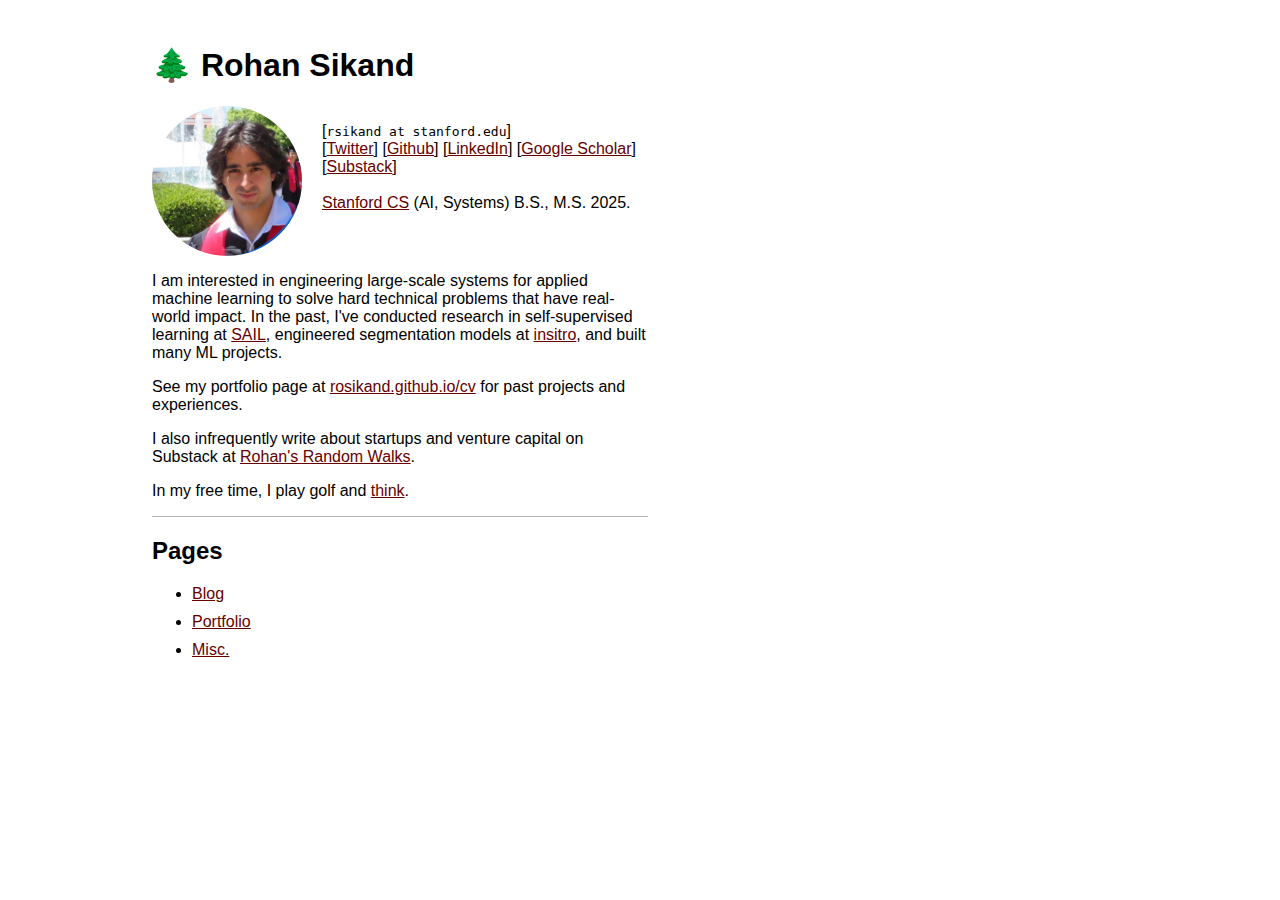
<file: index.html>
<!doctype html>
<html>
    <head>
        <title>Rohan Sikand</title>

        <meta charset="UTF-8" />
        <meta name="description" content="Rohan Sikand's website" />
        <meta name="author" content="Rohan Sikand" />
        <meta name="viewport" content="width=device-width, initial-scale=1" />

        <link rel="stylesheet" href="styles/index.css" />
    </head>

    <body>
        <div id="holder">
            <div id="left"></div>
            <div id="middle">
                <h1>🌲 Rohan Sikand</h1>
                <div class="profile-container">
                       <img src="assets/tpfp.jpg" alt="Profile Picture" class="profile-image">
                       <div class="profile-info">
                           <p>
                               [<code>rsikand at stanford.edu</code>]
                               <!-- <br> -->
                               <br>
                               [<a href="https://x.com/rosikand">Twitter</a>] [<a href="https://github.com/rosikand/">Github</a>] [<a href="https://www.linkedin.com/in/rosikand">LinkedIn</a>] [<a href="https://scholar.google.com/citations?user=E5Z8wUoAAAAJ&hl=en">Google Scholar</a>][<a href="https://rosikand.substack.com/">Substack</a>]
                               <br>
                               <br>
                               <a href="https://exhibits.stanford.edu/cs/about/timeline">Stanford CS</a> (AI, Systems) B.S., M.S. 2025.
                           </p>
                       </div>
                   </div>

                       <p>
                         I am interested in engineering large-scale systems for applied machine learning to solve hard technical problems that have real-world impact. In the past, I've conducted research in self-supervised learning at <a href="https://ai.stanford.edu/">SAIL</a>, engineered segmentation models at <a href="https://www.insitro.com/">insitro</a>, and built many ML <Link href="/portfolio">projects</Link>.
                       </p>

                       <p>
                       See my portfolio page at <a href="rosikand.github.io/cv">rosikand.github.io/cv</a> for past projects and experiences.
                       </p>




                       <p>
                         I also infrequently write about startups and venture capital on Substack at <a href="https://rosikand.substack.com/">Rohan's Random Walks</a>.

                         <br />
                         <!-- <br /> -->
                         <!-- <em>Webpage content under construction... will be updated soon.</em> -->
                       </p>


                       <p>
                         In my free time, I play golf and <a href="./blog.html">think</a>.
                       </p>

                       <hr class="low-opacity-hr">
<!--
                       <br>
                       <br> -->

                       <h2>Pages</h2>

                       <p>
                           <ul>
                                <li><a href="./blog.html">Blog</a></li>
                                <li><a href="https://rosikand.github.io/cv">Portfolio</a></li>
                                <li><a href="./blog.html">Misc.</a></li>
                           </ul>
                       </p>


            </div>



            </div>
            <div id="right">

        </div>
    </body>
</html>
</file>
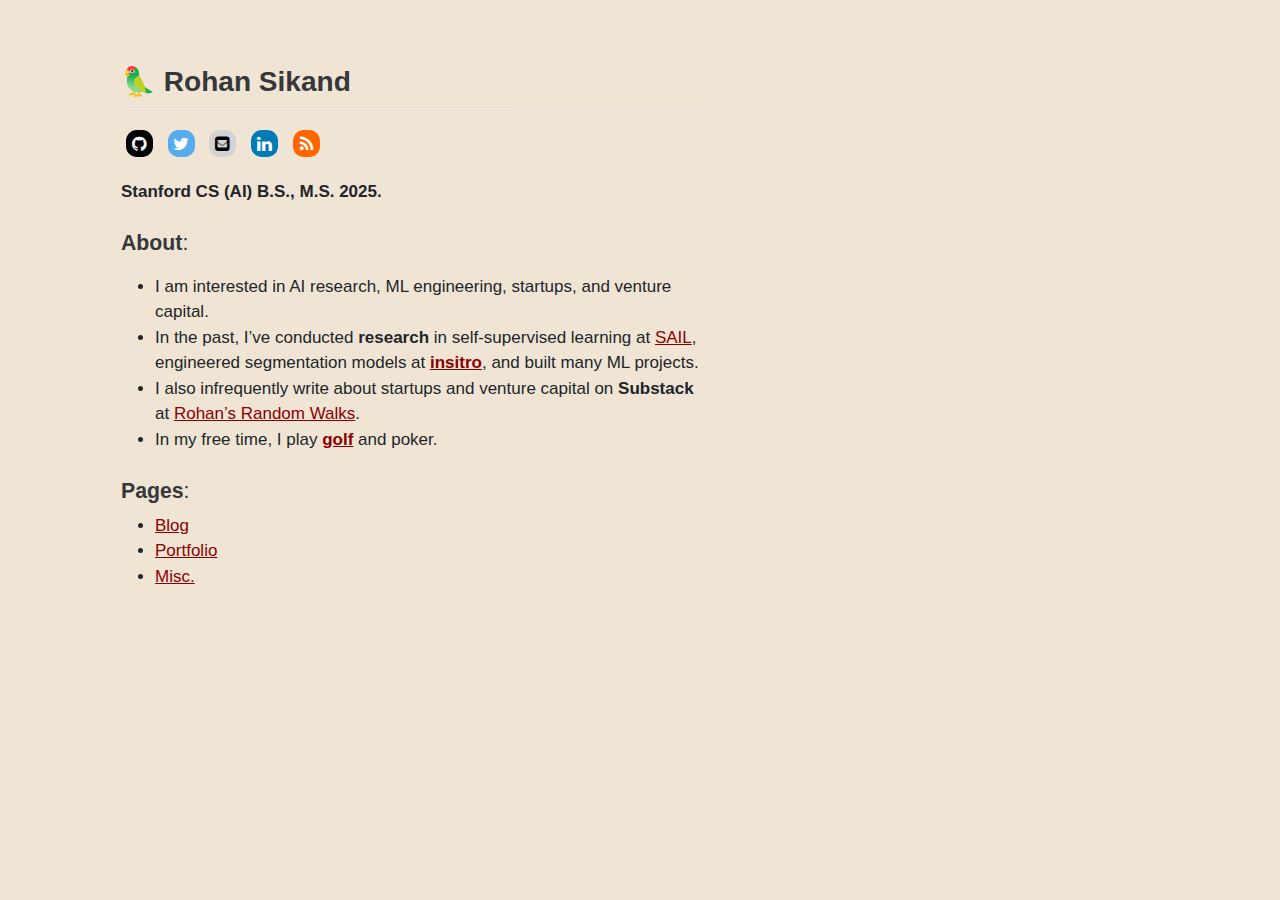
<file: docs/index.html>
<!DOCTYPE html>
<html xmlns="http://www.w3.org/1999/xhtml" lang="en" xml:lang="en"><head>

<meta charset="utf-8">
<meta name="generator" content="quarto-1.3.450">

<meta name="viewport" content="width=device-width, initial-scale=1.0, user-scalable=yes">


<title>index</title>
<style>
code{white-space: pre-wrap;}
span.smallcaps{font-variant: small-caps;}
div.columns{display: flex; gap: min(4vw, 1.5em);}
div.column{flex: auto; overflow-x: auto;}
div.hanging-indent{margin-left: 1.5em; text-indent: -1.5em;}
ul.task-list{list-style: none;}
ul.task-list li input[type="checkbox"] {
  width: 0.8em;
  margin: 0 0.8em 0.2em -1em; /* quarto-specific, see https://github.com/quarto-dev/quarto-cli/issues/4556 */ 
  vertical-align: middle;
}
</style>


<script src="site_libs/quarto-nav/quarto-nav.js"></script>
<script src="site_libs/clipboard/clipboard.min.js"></script>
<script src="site_libs/quarto-search/autocomplete.umd.js"></script>
<script src="site_libs/quarto-search/fuse.min.js"></script>
<script src="site_libs/quarto-search/quarto-search.js"></script>
<meta name="quarto:offset" content="./">
<script src="site_libs/quarto-html/quarto.js"></script>
<script src="site_libs/quarto-html/popper.min.js"></script>
<script src="site_libs/quarto-html/tippy.umd.min.js"></script>
<script src="site_libs/quarto-html/anchor.min.js"></script>
<link href="site_libs/quarto-html/tippy.css" rel="stylesheet">
<link href="site_libs/quarto-html/quarto-syntax-highlighting.css" rel="stylesheet" id="quarto-text-highlighting-styles">
<script src="site_libs/bootstrap/bootstrap.min.js"></script>
<link href="site_libs/bootstrap/bootstrap-icons.css" rel="stylesheet">
<link href="site_libs/bootstrap/bootstrap.min.css" rel="stylesheet" id="quarto-bootstrap" data-mode="light">
<script id="quarto-search-options" type="application/json">{
  "location": "sidebar",
  "copy-button": false,
  "collapse-after": 3,
  "panel-placement": "start",
  "type": "textbox",
  "limit": 20,
  "language": {
    "search-no-results-text": "No results",
    "search-matching-documents-text": "matching documents",
    "search-copy-link-title": "Copy link to search",
    "search-hide-matches-text": "Hide additional matches",
    "search-more-match-text": "more match in this document",
    "search-more-matches-text": "more matches in this document",
    "search-clear-button-title": "Clear",
    "search-detached-cancel-button-title": "Cancel",
    "search-submit-button-title": "Submit",
    "search-label": "Search"
  }
}</script>


<link rel="stylesheet" href="styles/home.css">
</head>

<body class="fullcontent">

<div id="quarto-search-results"></div>
<!-- content -->
<div id="quarto-content" class="quarto-container page-columns page-rows-contents page-layout-article">
<!-- sidebar -->
<!-- margin-sidebar -->
    
<!-- main -->
<main class="content" id="quarto-document-content">



<!-- Meta -->
<link rel="stylesheet" href="https://cdnjs.cloudflare.com/ajax/libs/font-awesome/4.7.0/css/font-awesome.min.css"> <!-- <link rel="stylesheet" href="https://cdnjs.cloudflare.com/ajax/libs/font-awesome/6.5.1/css/all.min.css"> -->
<meta name="description" content="This is the personal website of Rohan Sikand, an undergraduate (bachelors) and graduate (masters) student a Stanford University studying computer science with concentrations in Artificial Intelligence. This webpage includes a portfolio of Rohan Sikand's projects, achievements, and interests, as well as a blog where Rohan writes about technology, venture capital, startups, machine learning engineering, and artificial intelligence research.">
<meta name="author" content="Rohan Sikand">
<p><link rel="icon" href="data:image/svg+xml,<svg xmlns='http://www.w3.org/2000/svg' viewBox='0 0 32 32'><text y='32' font-size='32'>😊</text></svg>"> <!----></p>
<section id="rohan-sikand" class="level2">
<h2 class="anchored" data-anchor-id="rohan-sikand">🦜 Rohan Sikand</h2>
<!-- ☃ -->
<!-- <div class="social-icons"> -->
<p><a href="https://github.com/rosikand" class="fa fa-github"></a> <a href="https://twitter.com/rosikand" class="fa fa-twitter"></a> <a href="mailto:rsikand@stanford.edu" class="fa fa-envelope-square"></a> <a href="https://www.linkedin.com/in/rosikand/" class="fa fa-linkedin"></a> <!-- <a href="https://scholar.google.com/citations?user=E5Z8wUoAAAAJ&hl=en" class="fa fa-google"></a>   --> <a href="https://rosikand.substack.com/" class="fa fa-rss"></a> <!-- </div> --></p>
<p><strong>Stanford CS (AI) B.S., M.S. 2025.</strong></p>
<!-- <img alt="picture 2" src="https://rosikand.github.io/assets/baby.jpg" class="profile-image" /> -->
<!-- <img src="./assets/baby.jpg" alt="Profile picture" class="profile-image"> -->
<section id="about" class="level4">
<h4 class="anchored" data-anchor-id="about"><strong>About</strong>:</h4>
<p class="text-content">
</p><ul>
<li>I am interested in AI research, ML engineering, startups, and venture capital.</li>
<li>In the past, I’ve conducted <strong>research</strong> in self-supervised learning at <a href="https://ai.stanford.edu/">SAIL</a>, engineered segmentation models at <strong><a href="https://www.insitro.com/">insitro</a></strong>, and built many ML projects.</li>
<li>I also infrequently write about startups and venture capital on <strong>Substack</strong> at <a href="https://rosikand.substack.com/">Rohan’s Random Walks</a>.</li>
<li>In my free time, I play <strong><a href="./golf.html">golf</a></strong> and poker. <!-- - Currently, I am working on a few projects:
  - **edge VLA inference**: how to deploy and speed up large vision-language-action models to run on-device for robotic arms.
  - **Research on scaling inference-time compute**: how to make inference-time compute more efficient for improved reasoning.
  - **AI agents for geospatial intelligence**: query satellite imagery through natural language, in real-time, anywnere around the world.  --></li>
</ul>
<p></p>
<!--
<p class="about-content">




  I am interested in AI research, ML engineering, startups, and venture capital.

  In the past, I've conducted **research** in self-supervised learning at [SAIL](https://ai.stanford.edu/), engineered segmentation models at **[insitro](https://www.insitro.com/)**, and built many ML projects.

  I also infrequently write about startups and venture capital on **Substack** at [Rohan's Random Walks](https://rosikand.substack.com/).

  In my free time, I play **[golf](./cv.qmd)**.

  Currently, I am working on a couple projects:

- **edge VLA inference**: how to deploy and speed up large vision-language-action models to run on-device for robotic arms.
- **Research on scaling inference-time compute**: how to make inference-time compute more efficient for improved reasoning.


</p> -->
</section>
<section id="pages" class="level4">
<h4 class="anchored" data-anchor-id="pages"><strong>Pages</strong>:</h4>
<ul>
<li><a href="./blog.html">Blog</a></li>
<li><a href="./cv.html">Portfolio</a></li>
<li><a href="./misc.html">Misc.</a></li>
</ul>


</section>
</section>

</main> <!-- /main -->
<script id="quarto-html-after-body" type="application/javascript">
window.document.addEventListener("DOMContentLoaded", function (event) {
  const toggleBodyColorMode = (bsSheetEl) => {
    const mode = bsSheetEl.getAttribute("data-mode");
    const bodyEl = window.document.querySelector("body");
    if (mode === "dark") {
      bodyEl.classList.add("quarto-dark");
      bodyEl.classList.remove("quarto-light");
    } else {
      bodyEl.classList.add("quarto-light");
      bodyEl.classList.remove("quarto-dark");
    }
  }
  const toggleBodyColorPrimary = () => {
    const bsSheetEl = window.document.querySelector("link#quarto-bootstrap");
    if (bsSheetEl) {
      toggleBodyColorMode(bsSheetEl);
    }
  }
  toggleBodyColorPrimary();  
  const icon = "";
  const anchorJS = new window.AnchorJS();
  anchorJS.options = {
    placement: 'right',
    icon: icon
  };
  anchorJS.add('.anchored');
  const isCodeAnnotation = (el) => {
    for (const clz of el.classList) {
      if (clz.startsWith('code-annotation-')) {                     
        return true;
      }
    }
    return false;
  }
  const clipboard = new window.ClipboardJS('.code-copy-button', {
    text: function(trigger) {
      const codeEl = trigger.previousElementSibling.cloneNode(true);
      for (const childEl of codeEl.children) {
        if (isCodeAnnotation(childEl)) {
          childEl.remove();
        }
      }
      return codeEl.innerText;
    }
  });
  clipboard.on('success', function(e) {
    // button target
    const button = e.trigger;
    // don't keep focus
    button.blur();
    // flash "checked"
    button.classList.add('code-copy-button-checked');
    var currentTitle = button.getAttribute("title");
    button.setAttribute("title", "Copied!");
    let tooltip;
    if (window.bootstrap) {
      button.setAttribute("data-bs-toggle", "tooltip");
      button.setAttribute("data-bs-placement", "left");
      button.setAttribute("data-bs-title", "Copied!");
      tooltip = new bootstrap.Tooltip(button, 
        { trigger: "manual", 
          customClass: "code-copy-button-tooltip",
          offset: [0, -8]});
      tooltip.show();    
    }
    setTimeout(function() {
      if (tooltip) {
        tooltip.hide();
        button.removeAttribute("data-bs-title");
        button.removeAttribute("data-bs-toggle");
        button.removeAttribute("data-bs-placement");
      }
      button.setAttribute("title", currentTitle);
      button.classList.remove('code-copy-button-checked');
    }, 1000);
    // clear code selection
    e.clearSelection();
  });
  function tippyHover(el, contentFn) {
    const config = {
      allowHTML: true,
      content: contentFn,
      maxWidth: 500,
      delay: 100,
      arrow: false,
      appendTo: function(el) {
          return el.parentElement;
      },
      interactive: true,
      interactiveBorder: 10,
      theme: 'quarto',
      placement: 'bottom-start'
    };
    window.tippy(el, config); 
  }
  const noterefs = window.document.querySelectorAll('a[role="doc-noteref"]');
  for (var i=0; i<noterefs.length; i++) {
    const ref = noterefs[i];
    tippyHover(ref, function() {
      // use id or data attribute instead here
      let href = ref.getAttribute('data-footnote-href') || ref.getAttribute('href');
      try { href = new URL(href).hash; } catch {}
      const id = href.replace(/^#\/?/, "");
      const note = window.document.getElementById(id);
      return note.innerHTML;
    });
  }
      let selectedAnnoteEl;
      const selectorForAnnotation = ( cell, annotation) => {
        let cellAttr = 'data-code-cell="' + cell + '"';
        let lineAttr = 'data-code-annotation="' +  annotation + '"';
        const selector = 'span[' + cellAttr + '][' + lineAttr + ']';
        return selector;
      }
      const selectCodeLines = (annoteEl) => {
        const doc = window.document;
        const targetCell = annoteEl.getAttribute("data-target-cell");
        const targetAnnotation = annoteEl.getAttribute("data-target-annotation");
        const annoteSpan = window.document.querySelector(selectorForAnnotation(targetCell, targetAnnotation));
        const lines = annoteSpan.getAttribute("data-code-lines").split(",");
        const lineIds = lines.map((line) => {
          return targetCell + "-" + line;
        })
        let top = null;
        let height = null;
        let parent = null;
        if (lineIds.length > 0) {
            //compute the position of the single el (top and bottom and make a div)
            const el = window.document.getElementById(lineIds[0]);
            top = el.offsetTop;
            height = el.offsetHeight;
            parent = el.parentElement.parentElement;
          if (lineIds.length > 1) {
            const lastEl = window.document.getElementById(lineIds[lineIds.length - 1]);
            const bottom = lastEl.offsetTop + lastEl.offsetHeight;
            height = bottom - top;
          }
          if (top !== null && height !== null && parent !== null) {
            // cook up a div (if necessary) and position it 
            let div = window.document.getElementById("code-annotation-line-highlight");
            if (div === null) {
              div = window.document.createElement("div");
              div.setAttribute("id", "code-annotation-line-highlight");
              div.style.position = 'absolute';
              parent.appendChild(div);
            }
            div.style.top = top - 2 + "px";
            div.style.height = height + 4 + "px";
            let gutterDiv = window.document.getElementById("code-annotation-line-highlight-gutter");
            if (gutterDiv === null) {
              gutterDiv = window.document.createElement("div");
              gutterDiv.setAttribute("id", "code-annotation-line-highlight-gutter");
              gutterDiv.style.position = 'absolute';
              const codeCell = window.document.getElementById(targetCell);
              const gutter = codeCell.querySelector('.code-annotation-gutter');
              gutter.appendChild(gutterDiv);
            }
            gutterDiv.style.top = top - 2 + "px";
            gutterDiv.style.height = height + 4 + "px";
          }
          selectedAnnoteEl = annoteEl;
        }
      };
      const unselectCodeLines = () => {
        const elementsIds = ["code-annotation-line-highlight", "code-annotation-line-highlight-gutter"];
        elementsIds.forEach((elId) => {
          const div = window.document.getElementById(elId);
          if (div) {
            div.remove();
          }
        });
        selectedAnnoteEl = undefined;
      };
      // Attach click handler to the DT
      const annoteDls = window.document.querySelectorAll('dt[data-target-cell]');
      for (const annoteDlNode of annoteDls) {
        annoteDlNode.addEventListener('click', (event) => {
          const clickedEl = event.target;
          if (clickedEl !== selectedAnnoteEl) {
            unselectCodeLines();
            const activeEl = window.document.querySelector('dt[data-target-cell].code-annotation-active');
            if (activeEl) {
              activeEl.classList.remove('code-annotation-active');
            }
            selectCodeLines(clickedEl);
            clickedEl.classList.add('code-annotation-active');
          } else {
            // Unselect the line
            unselectCodeLines();
            clickedEl.classList.remove('code-annotation-active');
          }
        });
      }
  const findCites = (el) => {
    const parentEl = el.parentElement;
    if (parentEl) {
      const cites = parentEl.dataset.cites;
      if (cites) {
        return {
          el,
          cites: cites.split(' ')
        };
      } else {
        return findCites(el.parentElement)
      }
    } else {
      return undefined;
    }
  };
  var bibliorefs = window.document.querySelectorAll('a[role="doc-biblioref"]');
  for (var i=0; i<bibliorefs.length; i++) {
    const ref = bibliorefs[i];
    const citeInfo = findCites(ref);
    if (citeInfo) {
      tippyHover(citeInfo.el, function() {
        var popup = window.document.createElement('div');
        citeInfo.cites.forEach(function(cite) {
          var citeDiv = window.document.createElement('div');
          citeDiv.classList.add('hanging-indent');
          citeDiv.classList.add('csl-entry');
          var biblioDiv = window.document.getElementById('ref-' + cite);
          if (biblioDiv) {
            citeDiv.innerHTML = biblioDiv.innerHTML;
          }
          popup.appendChild(citeDiv);
        });
        return popup.innerHTML;
      });
    }
  }
});
</script>
</div> <!-- /content -->



</body></html>
</file>
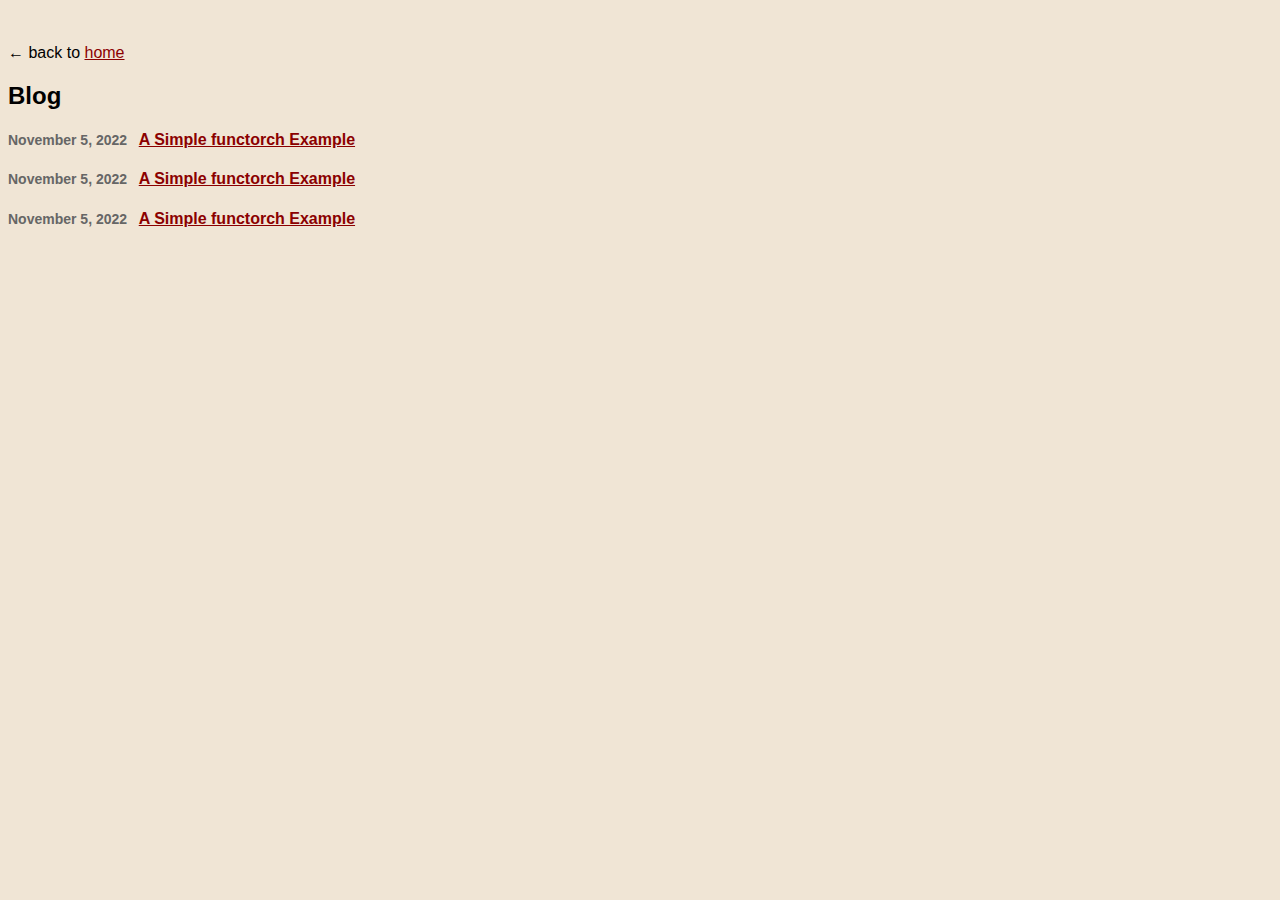
<file: blog.html>
<!doctype html>
<html>
    <head>
        <title>Rohan Sikand</title>

        <meta charset="UTF-8" />
        <meta name="description" content="Rohan Sikand's website" />
        <meta name="author" content="Rohan Sikand" />
        <meta name="viewport" content="width=device-width, initial-scale=1" />

        <link rel="stylesheet" href="styles/blog.css" />
    </head>

    <body>
        <div id="holder">
            <div id="left"></div>
            <div id="middle">
                <!-- <h1>🌲 Rohan Sikand</h1> -->
                <br>
                <br>
                &larr; back to <a href="index.html">home</a>
                <h2>Blog</h2>
                <!-- Coming soon... -->
                <ul>
                        <li>
                            <h4><span class="date">November 5, 2022 &nbsp;</span> <a href="#">A Simple functorch Example</a></h4>
                        </li>
                        <li>
                            <h4><span class="date">November 5, 2022 &nbsp;</span> <a href="#">A Simple functorch Example</a></h4>
                        </li>
                        <li>
                            <h4><span class="date">November 5, 2022 &nbsp;</span> <a href="#">A Simple functorch Example</a></h4>
                        </li>
                 </ul>
            </div>
            <div id="right">

        </div>
    </body>
</html>
</file>
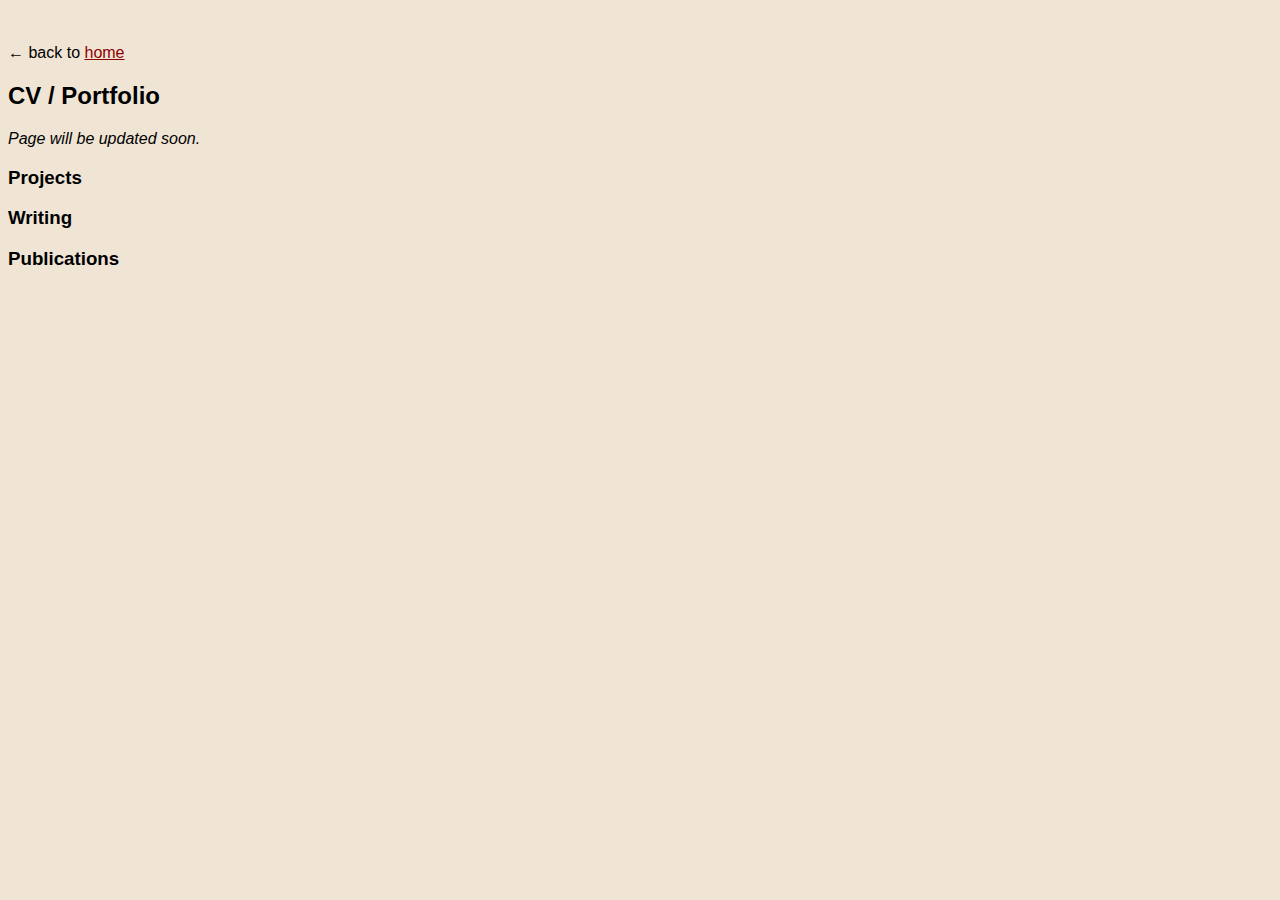
<file: cv.html>
<!doctype html>
<html>
    <head>
        <title>Rohan Sikand</title>

        <meta charset="UTF-8" />
        <meta name="description" content="Rohan Sikand's website" />
        <meta name="author" content="Rohan Sikand" />
        <meta name="viewport" content="width=device-width, initial-scale=1" />

        <link rel="stylesheet" href="./styles/page.css" />
    </head>

    <body>
        <div id="holder">
            <div id="left"></div>
            <div id="middle">
                <br>
                <br>
                &larr; back to <a href="./index.html">home</a>
                <h2>CV / Portfolio</h2>
                <em>Page will be updated soon.</em>

                <h3>Projects</h3>

                <h3>Writing</h3>

                <h3>Publications</h3>
            </div>
            <div id="right">
        </div>
    </body>
</html>
</file>
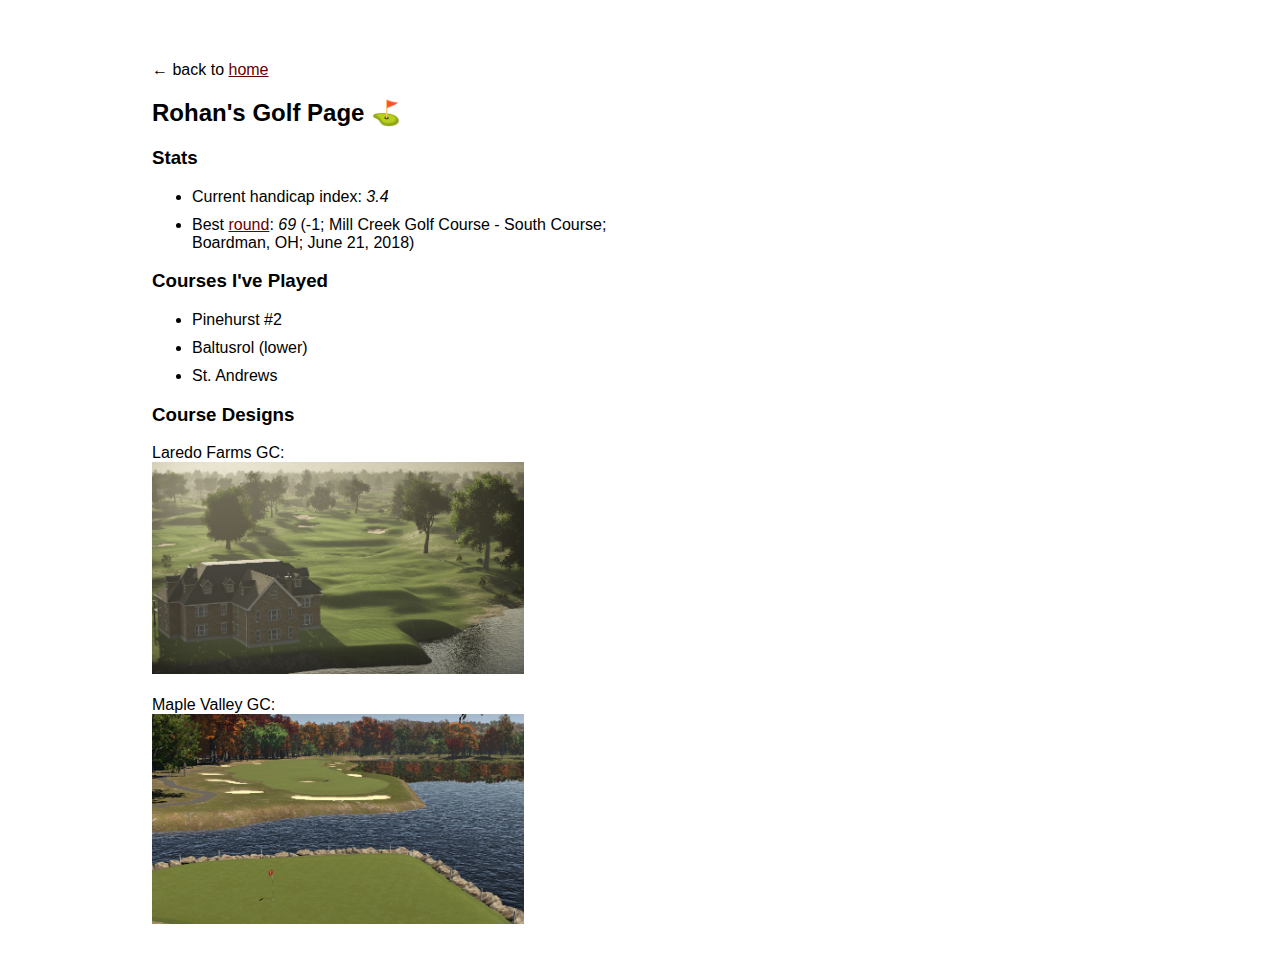
<file: golf.html>
<!doctype html>
<html>
    <head>
        <title>Rohan Sikand</title>

        <meta charset="UTF-8" />
        <meta name="description" content="Rohan Sikand's website" />
        <meta name="author" content="Rohan Sikand" />
        <meta name="viewport" content="width=device-width, initial-scale=1" />
        <link rel="stylesheet" href="./styles/golf.css" />
    </head>

    <body>
        <div id="holder">
            <div id="left"></div>
            <div id="middle">
                <br>
                <br>
                &larr; back to <a href="./index.html">home</a>
                <h2>Rohan's Golf Page ⛳️</h2>

                <h3>Stats</h3>
                <ul>
                    <li>
                        Current handicap index: <em>3.4</em>
                    </li>
                    <li>
                        Best <a href="https://legacy.ajga.org/microsite/index.asp?tn=2018058#R2Results">round</a>: <em>69</em> (-1; Mill Creek Golf Course - South Course; Boardman, OH; June 21, 2018)
                    </li>
                </ul>


                <h3>Courses I've Played</h3>

                <ul>
                    <li>
                        Pinehurst #2
                    </li>
                    <li>
                        Baltusrol (lower)
                    </li>
                    <li>
                        St. Andrews
                    </li>
                </ul>



                <h3>Course Designs</h3>

                Laredo Farms GC:
                <br>
                <img src="./assets/lf1.jpeg" alt="Laredo Farms 1" class="course-design-image">

                <br>
                <br>

                Maple Valley GC:
                <br>
                <img src="./assets/mp1.jpeg" alt="Maple Valley 1" class="course-design-image">

            </div>
            <div id="right">
        </div>
    </body>
</html>
</file>
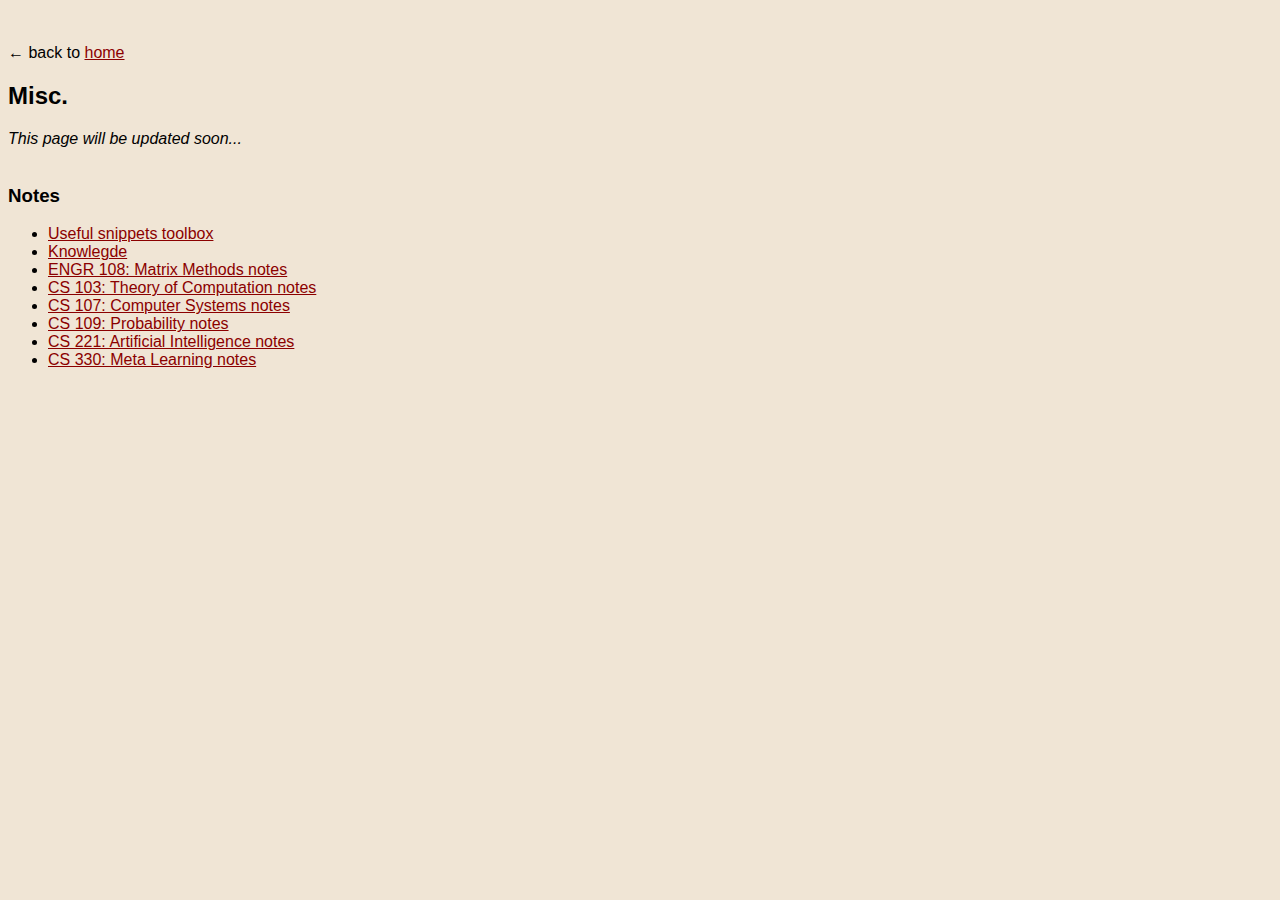
<file: misc.html>
<!doctype html>
<html>
    <head>
        <title>Rohan Sikand</title>

        <meta charset="UTF-8" />
        <meta name="description" content="Rohan Sikand's website" />
        <meta name="author" content="Rohan Sikand" />
        <meta name="viewport" content="width=device-width, initial-scale=1" />
        <link rel="stylesheet" href="./styles/page.css" />
    </head>

    <body>
        <div id="holder">
            <div id="left"></div>
            <div id="middle">
                <br>
                <br>
                &larr; back to <a href="./index.html">home</a>
                <h2>Misc.</h2>
                <em>This page will be updated soon...</em>

                <br>
                <br>

                <h3>Notes</h3>
                <ul>
                    <li><a href="https://rosikand.github.io/snippets/">Useful snippets toolbox</a></li>
                    <li><a href="https://rosikand.github.io/knowledge/">Knowlegde</a></li>
                    <li><a href="./assets/engr108-course-notes.pdf">ENGR 108: Matrix Methods notes</a></li>
                    <li><a href="https://rosikand.github.io/notes/courses/cs103/">CS 103: Theory of Computation notes</a></li>
                    <li><a href="https://rosikand.github.io/notes/courses/cs107/">CS 107: Computer Systems notes</a></li>
                    <li><a href="https://rosikand.github.io/knowledge/pages/cs109.html">CS 109: Probability notes</a></li>
                    <li><a href="https://rosikand.github.io/knowledge/pages/cs221.html">CS 221: Artificial Intelligence notes</a></li>
                    <li><a href="https://rosikand.github.io/knowledge/pages/cs330.html">CS 330: Meta Learning notes</a></li>
                </ul>
            </div>
            <div id="right">
        </div>
    </body>
</html>
</file>
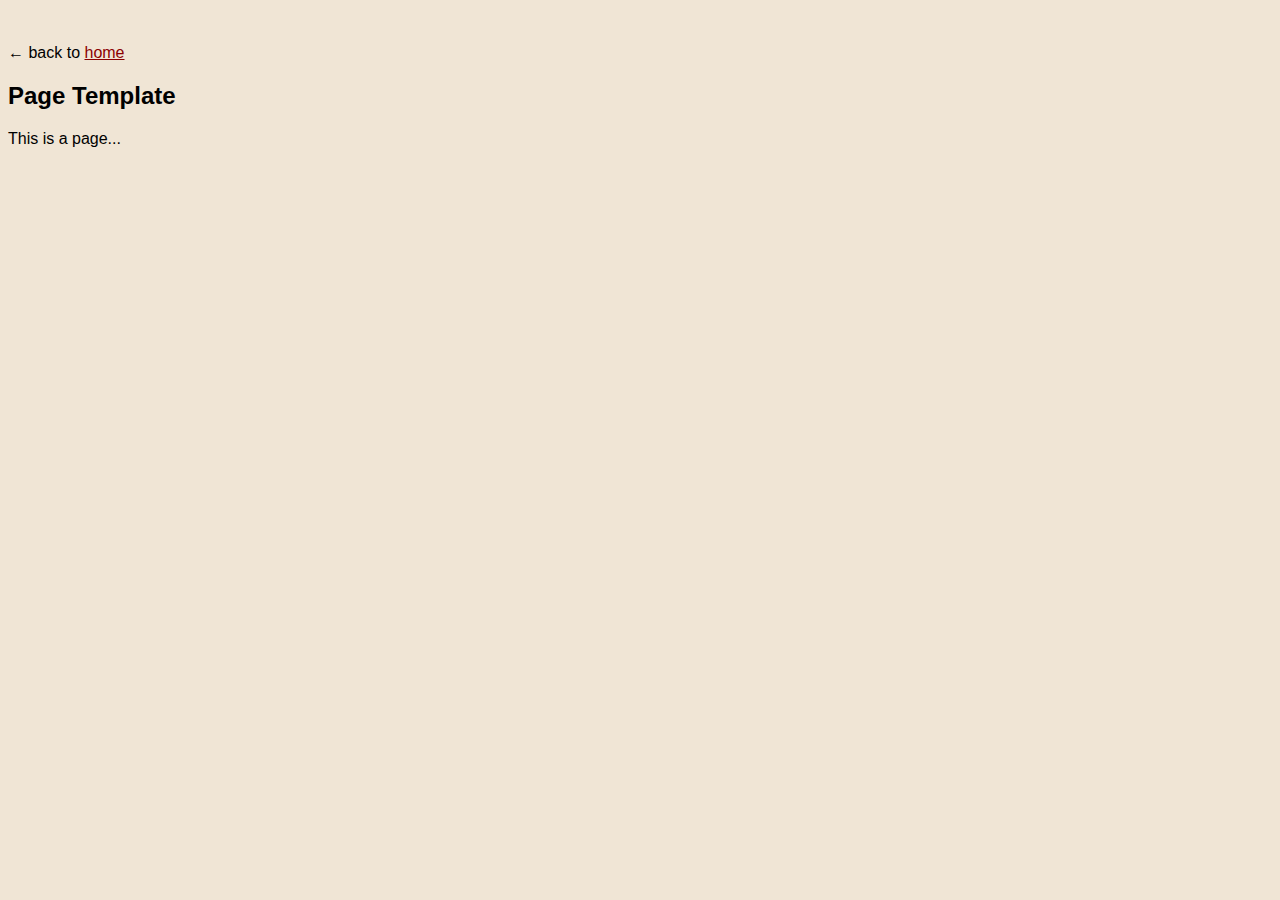
<file: page.html>
<!doctype html>
<html>
    <head>
        <title>Rohan Sikand</title>

        <meta charset="UTF-8" />
        <meta name="description" content="Rohan Sikand's website" />
        <meta name="author" content="Rohan Sikand" />
        <meta name="viewport" content="width=device-width, initial-scale=1" />

        <link rel="stylesheet" href="./styles/page.css" />
    </head>

    <body>
        <div id="holder">
            <div id="left"></div>
            <div id="middle">
                <br>
                <br>
                &larr; back to <a href="./index.html">home</a>
                <h2>Page Template</h2>
                This is a page...
            </div>
            <div id="right">
        </div>
    </body>
</html>
</file>
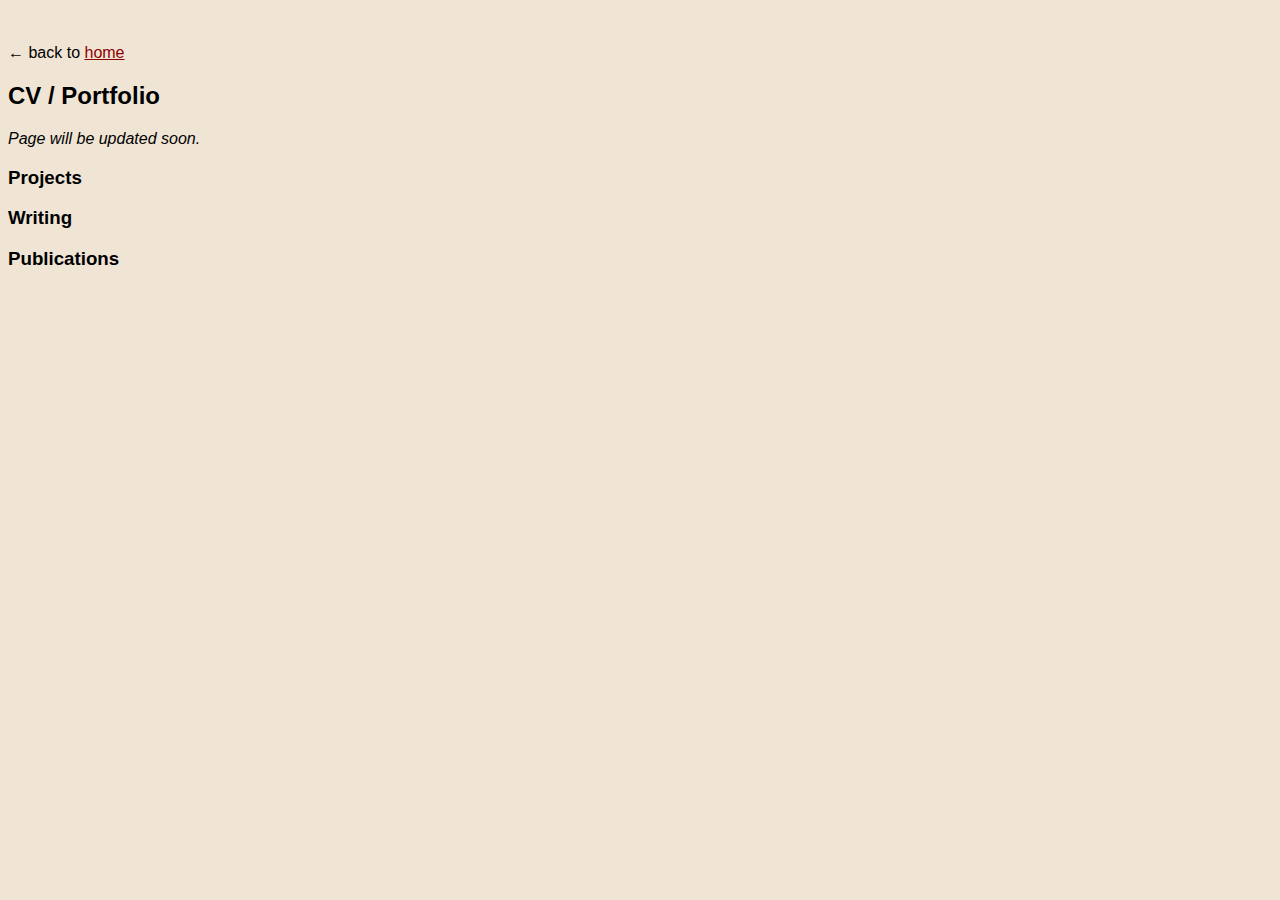
<file: portfolio.html>
<!doctype html>
<html>
    <head>
        <meta
            http-equiv="refresh"
            content="0; url='https://rosikand.github.io/cv.html"
        />
    </head>
    <body>
        <p>
            See new page at
            <a href="https://rosikand.github.io/cv.html">this link</a>.
        </p>
    </body>
</html>
</file>
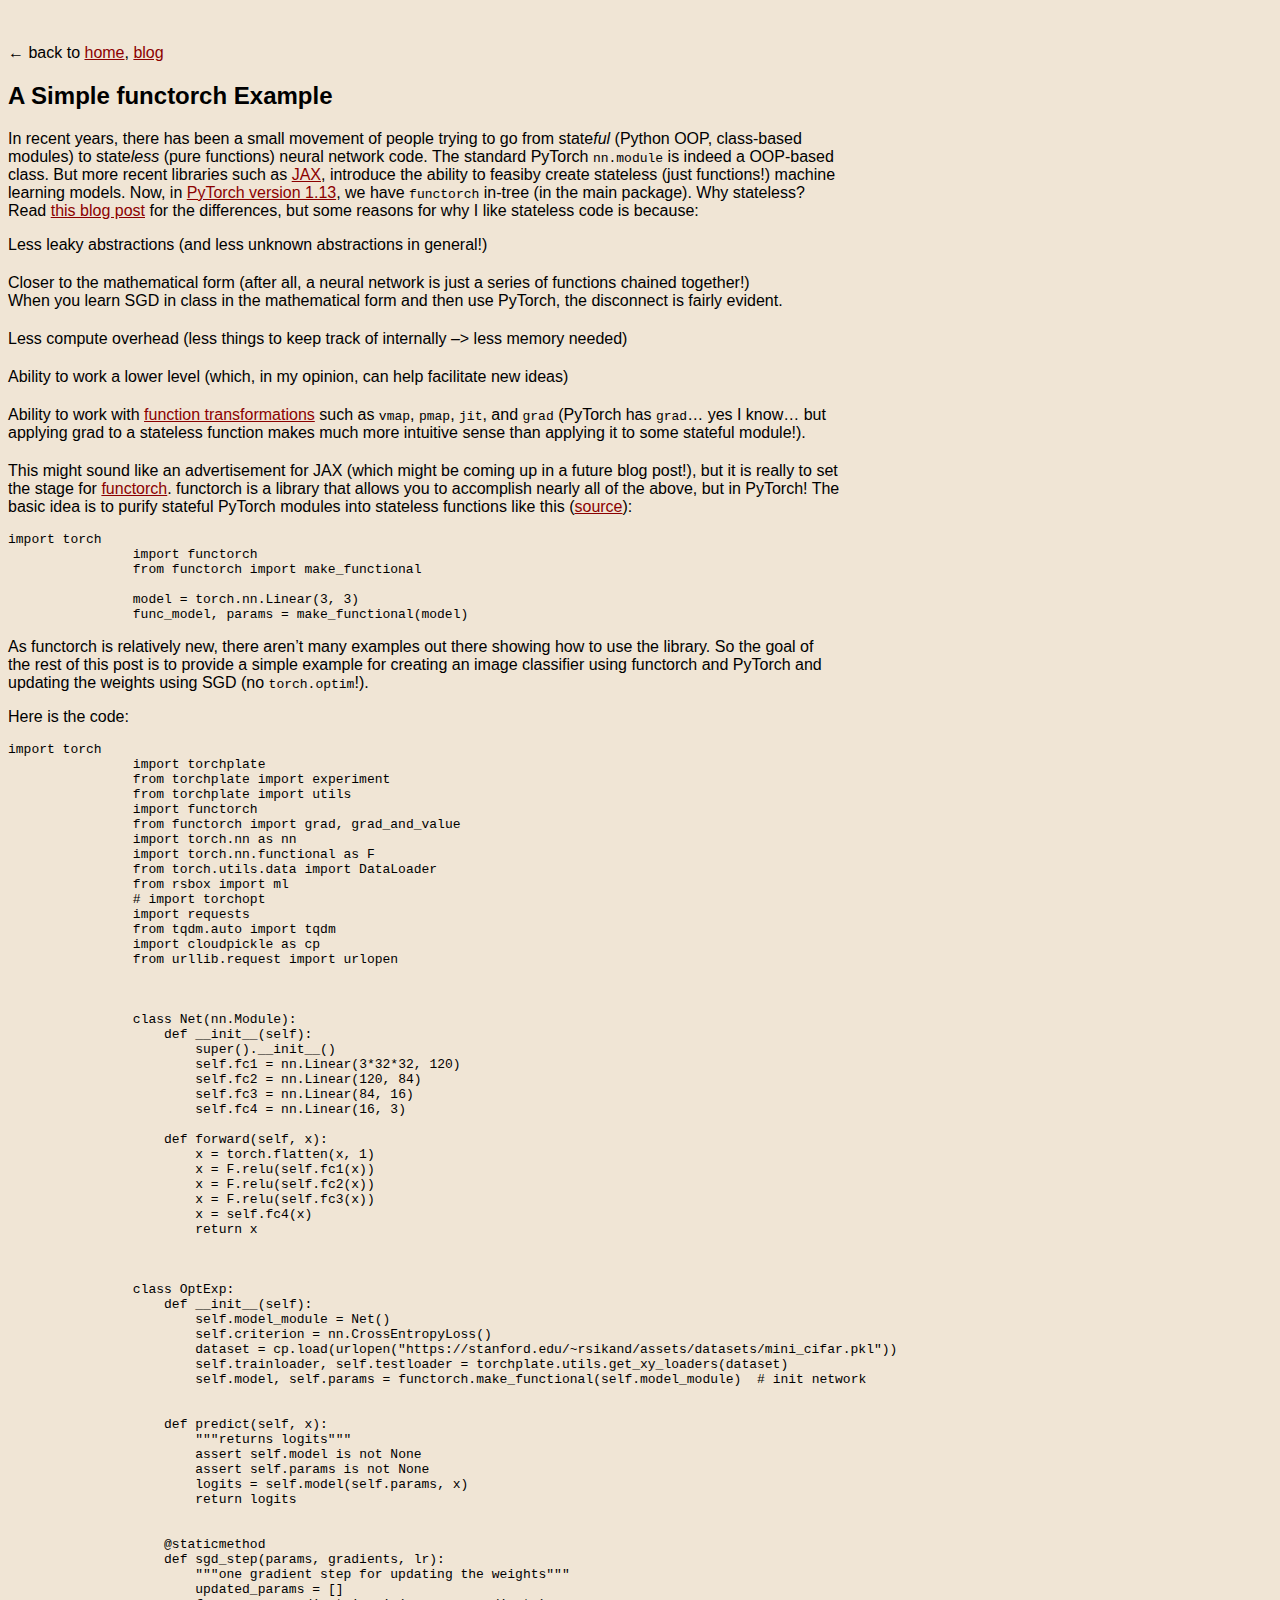
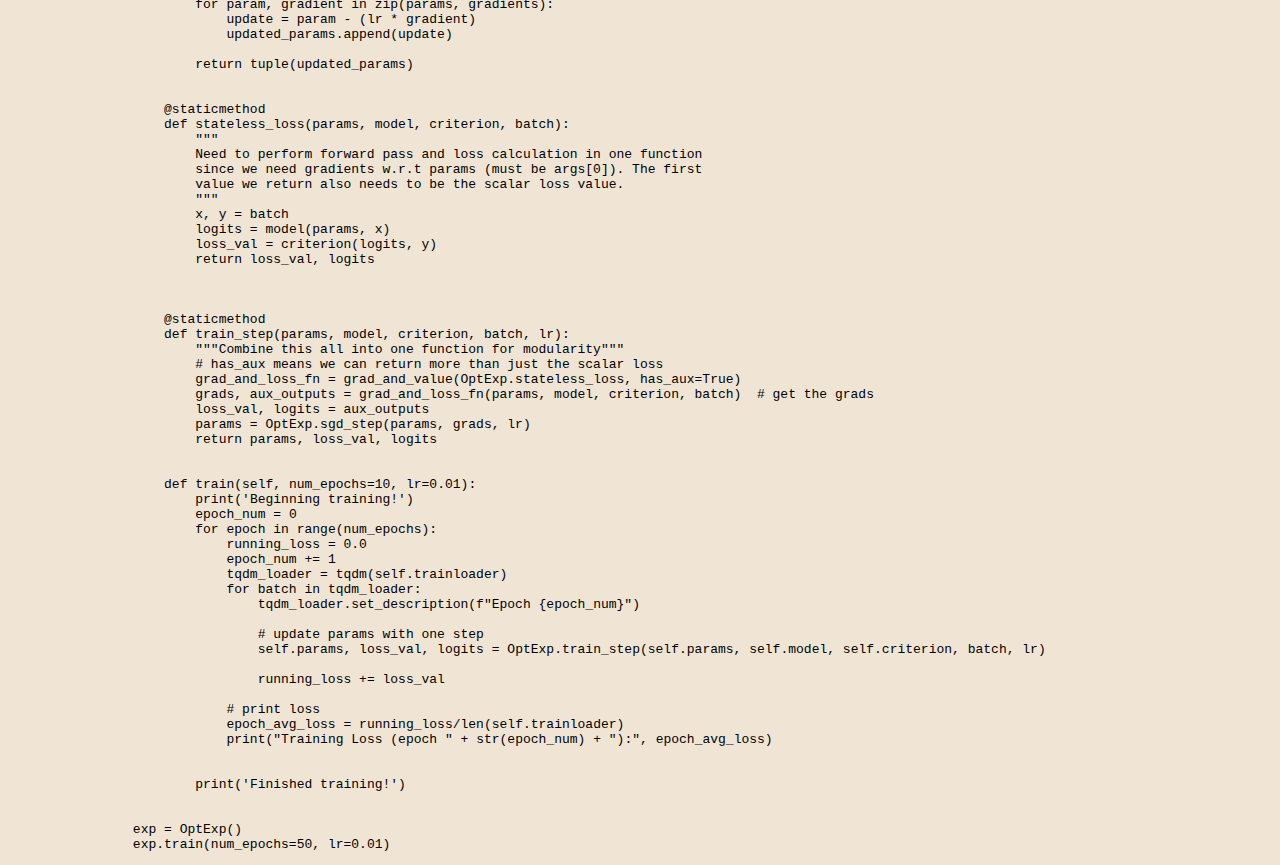
<file: blog/functorch.html>
<!doctype html>
<html>
    <head>
        <title>Rohan Sikand</title>

        <meta charset="UTF-8" />
        <meta name="description" content="Rohan Sikand's website" />
        <meta name="author" content="Rohan Sikand" />
        <meta name="viewport" content="width=device-width, initial-scale=1" />

        <link rel="stylesheet" href="../styles/post.css" />
    </head>

    <body>
        <div id="holder">
            <div id="left"></div>
            <div id="middle">
                <br>
                <br>
                &larr; back to <a href="../index.html">home</a>, <a href="../blog.html">blog</a>
                <h2 id="a-simple-functorch-example">A Simple functorch Example</h2>
                <p>In recent years, there has been a small movement of people trying to
                go from state<em>ful</em> (Python OOP, class-based modules) to
                state<em>less</em> (pure functions) neural network code. The standard
                PyTorch <code>nn.module</code> is indeed a OOP-based class. But more
                recent libraries such as <a
                href="https://github.com/google/jax">JAX</a>, introduce the ability to
                feasiby create stateless (just functions!) machine learning models. Now,
                in <a href="https://pytorch.org/blog/PyTorch-1.13-release/">PyTorch
                version 1.13</a>, we have <code>functorch</code> in-tree (in the main
                package). Why stateless? Read <a
                href="https://sjmielke.com/jax-purify.htm">this blog post</a> for the
                differences, but some reasons for why I like stateless code is
                because:</p>
                <ul>
                <li>Less leaky abstractions (and less unknown abstractions in
                general!)</li>
                <li>Closer to the mathematical form (after all, a neural network is just
                a series of functions chained together!)
                <ul>
                <li>When you learn SGD in class in the mathematical form and then use
                PyTorch, the disconnect is fairly evident.</li>
                </ul></li>
                <li>Less compute overhead (less things to keep track of internally –&gt;
                less memory needed)</li>
                <li>Ability to work a lower level (which, in my opinion, can help
                facilitate new ideas)</li>
                <li>Ability to work with <a
                href="https://jax.readthedocs.io/en/latest/notebooks/quickstart.html">function
                transformations</a> such as <code>vmap</code>, <code>pmap</code>,
                <code>jit</code>, and <code>grad</code> (PyTorch has <code>grad</code>…
                yes I know… but applying grad to a stateless function makes much more
                intuitive sense than applying it to some stateful module!).</li>
                </ul>
                <p>This might sound like an advertisement for JAX (which might be coming
                up in a future blog post!), but it is really to set the stage for <a
                href="https://github.com/pytorch/functorch">functorch</a>. functorch is
                a library that allows you to accomplish nearly all of the above, but in
                PyTorch! The basic idea is to purify stateful PyTorch modules into
                stateless functions like this (<a
                href="https://github.com/pytorch/functorch#working-with-nn-modules-make_functional-and-friends">source</a>):</p>
                <pre><code>import torch
                import functorch
                from functorch import make_functional

                model = torch.nn.Linear(3, 3)
                func_model, params = make_functional(model)</code></pre>
                <p>As functorch is relatively new, there aren’t many examples out there
                showing how to use the library. So the goal of the rest of this post is
                to provide a simple example for creating an image classifier using
                functorch and PyTorch and updating the weights using SGD (no
                <code>torch.optim</code>!).</p>
                <p>Here is the code:</p>
                <div class="sourceCode" id="cb2"><pre
                class="sourceCode python"><code class="sourceCode python"><span id="cb2-1"><a href="#cb2-1" aria-hidden="true" tabindex="-1"></a><span class="im">import</span> torch</span>
                <span id="cb2-2"><a href="#cb2-2" aria-hidden="true" tabindex="-1"></a><span class="im">import</span> torchplate</span>
                <span id="cb2-3"><a href="#cb2-3" aria-hidden="true" tabindex="-1"></a><span class="im">from</span> torchplate <span class="im">import</span> experiment</span>
                <span id="cb2-4"><a href="#cb2-4" aria-hidden="true" tabindex="-1"></a><span class="im">from</span> torchplate <span class="im">import</span> utils</span>
                <span id="cb2-5"><a href="#cb2-5" aria-hidden="true" tabindex="-1"></a><span class="im">import</span> functorch</span>
                <span id="cb2-6"><a href="#cb2-6" aria-hidden="true" tabindex="-1"></a><span class="im">from</span> functorch <span class="im">import</span> grad, grad_and_value</span>
                <span id="cb2-7"><a href="#cb2-7" aria-hidden="true" tabindex="-1"></a><span class="im">import</span> torch.nn <span class="im">as</span> nn</span>
                <span id="cb2-8"><a href="#cb2-8" aria-hidden="true" tabindex="-1"></a><span class="im">import</span> torch.nn.functional <span class="im">as</span> F</span>
                <span id="cb2-9"><a href="#cb2-9" aria-hidden="true" tabindex="-1"></a><span class="im">from</span> torch.utils.data <span class="im">import</span> DataLoader</span>
                <span id="cb2-10"><a href="#cb2-10" aria-hidden="true" tabindex="-1"></a><span class="im">from</span> rsbox <span class="im">import</span> ml</span>
                <span id="cb2-11"><a href="#cb2-11" aria-hidden="true" tabindex="-1"></a><span class="co"># import torchopt</span></span>
                <span id="cb2-12"><a href="#cb2-12" aria-hidden="true" tabindex="-1"></a><span class="im">import</span> requests</span>
                <span id="cb2-13"><a href="#cb2-13" aria-hidden="true" tabindex="-1"></a><span class="im">from</span> tqdm.auto <span class="im">import</span> tqdm</span>
                <span id="cb2-14"><a href="#cb2-14" aria-hidden="true" tabindex="-1"></a><span class="im">import</span> cloudpickle <span class="im">as</span> cp</span>
                <span id="cb2-15"><a href="#cb2-15" aria-hidden="true" tabindex="-1"></a><span class="im">from</span> urllib.request <span class="im">import</span> urlopen</span>
                <span id="cb2-16"><a href="#cb2-16" aria-hidden="true" tabindex="-1"></a></span>
                <span id="cb2-17"><a href="#cb2-17" aria-hidden="true" tabindex="-1"></a></span>
                <span id="cb2-18"><a href="#cb2-18" aria-hidden="true" tabindex="-1"></a></span>
                <span id="cb2-19"><a href="#cb2-19" aria-hidden="true" tabindex="-1"></a><span class="kw">class</span> Net(nn.Module):</span>
                <span id="cb2-20"><a href="#cb2-20" aria-hidden="true" tabindex="-1"></a>    <span class="kw">def</span> <span class="fu">__init__</span>(<span class="va">self</span>):</span>
                <span id="cb2-21"><a href="#cb2-21" aria-hidden="true" tabindex="-1"></a>        <span class="bu">super</span>().<span class="fu">__init__</span>()</span>
                <span id="cb2-22"><a href="#cb2-22" aria-hidden="true" tabindex="-1"></a>        <span class="va">self</span>.fc1 <span class="op">=</span> nn.Linear(<span class="dv">3</span><span class="op">*</span><span class="dv">32</span><span class="op">*</span><span class="dv">32</span>, <span class="dv">120</span>)</span>
                <span id="cb2-23"><a href="#cb2-23" aria-hidden="true" tabindex="-1"></a>        <span class="va">self</span>.fc2 <span class="op">=</span> nn.Linear(<span class="dv">120</span>, <span class="dv">84</span>)</span>
                <span id="cb2-24"><a href="#cb2-24" aria-hidden="true" tabindex="-1"></a>        <span class="va">self</span>.fc3 <span class="op">=</span> nn.Linear(<span class="dv">84</span>, <span class="dv">16</span>)</span>
                <span id="cb2-25"><a href="#cb2-25" aria-hidden="true" tabindex="-1"></a>        <span class="va">self</span>.fc4 <span class="op">=</span> nn.Linear(<span class="dv">16</span>, <span class="dv">3</span>)</span>
                <span id="cb2-26"><a href="#cb2-26" aria-hidden="true" tabindex="-1"></a></span>
                <span id="cb2-27"><a href="#cb2-27" aria-hidden="true" tabindex="-1"></a>    <span class="kw">def</span> forward(<span class="va">self</span>, x):</span>
                <span id="cb2-28"><a href="#cb2-28" aria-hidden="true" tabindex="-1"></a>        x <span class="op">=</span> torch.flatten(x, <span class="dv">1</span>)</span>
                <span id="cb2-29"><a href="#cb2-29" aria-hidden="true" tabindex="-1"></a>        x <span class="op">=</span> F.relu(<span class="va">self</span>.fc1(x))</span>
                <span id="cb2-30"><a href="#cb2-30" aria-hidden="true" tabindex="-1"></a>        x <span class="op">=</span> F.relu(<span class="va">self</span>.fc2(x))</span>
                <span id="cb2-31"><a href="#cb2-31" aria-hidden="true" tabindex="-1"></a>        x <span class="op">=</span> F.relu(<span class="va">self</span>.fc3(x))</span>
                <span id="cb2-32"><a href="#cb2-32" aria-hidden="true" tabindex="-1"></a>        x <span class="op">=</span> <span class="va">self</span>.fc4(x)</span>
                <span id="cb2-33"><a href="#cb2-33" aria-hidden="true" tabindex="-1"></a>        <span class="cf">return</span> x</span>
                <span id="cb2-34"><a href="#cb2-34" aria-hidden="true" tabindex="-1"></a></span>
                <span id="cb2-35"><a href="#cb2-35" aria-hidden="true" tabindex="-1"></a></span>
                <span id="cb2-36"><a href="#cb2-36" aria-hidden="true" tabindex="-1"></a></span>
                <span id="cb2-37"><a href="#cb2-37" aria-hidden="true" tabindex="-1"></a><span class="kw">class</span> OptExp:</span>
                <span id="cb2-38"><a href="#cb2-38" aria-hidden="true" tabindex="-1"></a>    <span class="kw">def</span> <span class="fu">__init__</span>(<span class="va">self</span>):</span>
                <span id="cb2-39"><a href="#cb2-39" aria-hidden="true" tabindex="-1"></a>        <span class="va">self</span>.model_module <span class="op">=</span> Net()</span>
                <span id="cb2-40"><a href="#cb2-40" aria-hidden="true" tabindex="-1"></a>        <span class="va">self</span>.criterion <span class="op">=</span> nn.CrossEntropyLoss()</span>
                <span id="cb2-41"><a href="#cb2-41" aria-hidden="true" tabindex="-1"></a>        dataset <span class="op">=</span> cp.load(urlopen(<span class="st">&quot;https://stanford.edu/~rsikand/assets/datasets/mini_cifar.pkl&quot;</span>))</span>
                <span id="cb2-42"><a href="#cb2-42" aria-hidden="true" tabindex="-1"></a>        <span class="va">self</span>.trainloader, <span class="va">self</span>.testloader <span class="op">=</span> torchplate.utils.get_xy_loaders(dataset)</span>
                <span id="cb2-43"><a href="#cb2-43" aria-hidden="true" tabindex="-1"></a>        <span class="va">self</span>.model, <span class="va">self</span>.params <span class="op">=</span> functorch.make_functional(<span class="va">self</span>.model_module)  <span class="co"># init network</span></span>
                <span id="cb2-44"><a href="#cb2-44" aria-hidden="true" tabindex="-1"></a></span>
                <span id="cb2-45"><a href="#cb2-45" aria-hidden="true" tabindex="-1"></a></span>
                <span id="cb2-46"><a href="#cb2-46" aria-hidden="true" tabindex="-1"></a>    <span class="kw">def</span> predict(<span class="va">self</span>, x):</span>
                <span id="cb2-47"><a href="#cb2-47" aria-hidden="true" tabindex="-1"></a>        <span class="co">&quot;&quot;&quot;returns logits&quot;&quot;&quot;</span></span>
                <span id="cb2-48"><a href="#cb2-48" aria-hidden="true" tabindex="-1"></a>        <span class="cf">assert</span> <span class="va">self</span>.model <span class="kw">is</span> <span class="kw">not</span> <span class="va">None</span></span>
                <span id="cb2-49"><a href="#cb2-49" aria-hidden="true" tabindex="-1"></a>        <span class="cf">assert</span> <span class="va">self</span>.params <span class="kw">is</span> <span class="kw">not</span> <span class="va">None</span></span>
                <span id="cb2-50"><a href="#cb2-50" aria-hidden="true" tabindex="-1"></a>        logits <span class="op">=</span> <span class="va">self</span>.model(<span class="va">self</span>.params, x)</span>
                <span id="cb2-51"><a href="#cb2-51" aria-hidden="true" tabindex="-1"></a>        <span class="cf">return</span> logits</span>
                <span id="cb2-52"><a href="#cb2-52" aria-hidden="true" tabindex="-1"></a></span>
                <span id="cb2-53"><a href="#cb2-53" aria-hidden="true" tabindex="-1"></a></span>
                <span id="cb2-54"><a href="#cb2-54" aria-hidden="true" tabindex="-1"></a>    <span class="at">@staticmethod</span></span>
                <span id="cb2-55"><a href="#cb2-55" aria-hidden="true" tabindex="-1"></a>    <span class="kw">def</span> sgd_step(params, gradients, lr):</span>
                <span id="cb2-56"><a href="#cb2-56" aria-hidden="true" tabindex="-1"></a>        <span class="co">&quot;&quot;&quot;one gradient step for updating the weights&quot;&quot;&quot;</span></span>
                <span id="cb2-57"><a href="#cb2-57" aria-hidden="true" tabindex="-1"></a>        updated_params <span class="op">=</span> []</span>
                <span id="cb2-58"><a href="#cb2-58" aria-hidden="true" tabindex="-1"></a>        <span class="cf">for</span> param, gradient <span class="kw">in</span> <span class="bu">zip</span>(params, gradients):</span>
                <span id="cb2-59"><a href="#cb2-59" aria-hidden="true" tabindex="-1"></a>            update <span class="op">=</span> param <span class="op">-</span> (lr <span class="op">*</span> gradient)</span>
                <span id="cb2-60"><a href="#cb2-60" aria-hidden="true" tabindex="-1"></a>            updated_params.append(update)</span>
                <span id="cb2-61"><a href="#cb2-61" aria-hidden="true" tabindex="-1"></a></span>
                <span id="cb2-62"><a href="#cb2-62" aria-hidden="true" tabindex="-1"></a>        <span class="cf">return</span> <span class="bu">tuple</span>(updated_params)</span>
                <span id="cb2-63"><a href="#cb2-63" aria-hidden="true" tabindex="-1"></a></span>
                <span id="cb2-64"><a href="#cb2-64" aria-hidden="true" tabindex="-1"></a></span>
                <span id="cb2-65"><a href="#cb2-65" aria-hidden="true" tabindex="-1"></a>    <span class="at">@staticmethod</span></span>
                <span id="cb2-66"><a href="#cb2-66" aria-hidden="true" tabindex="-1"></a>    <span class="kw">def</span> stateless_loss(params, model, criterion, batch):</span>
                <span id="cb2-67"><a href="#cb2-67" aria-hidden="true" tabindex="-1"></a>        <span class="co">&quot;&quot;&quot;</span></span>
                <span id="cb2-68"><a href="#cb2-68" aria-hidden="true" tabindex="-1"></a><span class="co">        Need to perform forward pass and loss calculation in one function</span></span>
                <span id="cb2-69"><a href="#cb2-69" aria-hidden="true" tabindex="-1"></a><span class="co">        since we need gradients w.r.t params (must be args[0]). The first</span></span>
                <span id="cb2-70"><a href="#cb2-70" aria-hidden="true" tabindex="-1"></a><span class="co">        value we return also needs to be the scalar loss value.</span></span>
                <span id="cb2-71"><a href="#cb2-71" aria-hidden="true" tabindex="-1"></a><span class="co">        &quot;&quot;&quot;</span></span>
                <span id="cb2-72"><a href="#cb2-72" aria-hidden="true" tabindex="-1"></a>        x, y <span class="op">=</span> batch</span>
                <span id="cb2-73"><a href="#cb2-73" aria-hidden="true" tabindex="-1"></a>        logits <span class="op">=</span> model(params, x)</span>
                <span id="cb2-74"><a href="#cb2-74" aria-hidden="true" tabindex="-1"></a>        loss_val <span class="op">=</span> criterion(logits, y)</span>
                <span id="cb2-75"><a href="#cb2-75" aria-hidden="true" tabindex="-1"></a>        <span class="cf">return</span> loss_val, logits</span>
                <span id="cb2-76"><a href="#cb2-76" aria-hidden="true" tabindex="-1"></a></span>
                <span id="cb2-77"><a href="#cb2-77" aria-hidden="true" tabindex="-1"></a></span>
                <span id="cb2-78"><a href="#cb2-78" aria-hidden="true" tabindex="-1"></a></span>
                <span id="cb2-79"><a href="#cb2-79" aria-hidden="true" tabindex="-1"></a>    <span class="at">@staticmethod</span></span>
                <span id="cb2-80"><a href="#cb2-80" aria-hidden="true" tabindex="-1"></a>    <span class="kw">def</span> train_step(params, model, criterion, batch, lr):</span>
                <span id="cb2-81"><a href="#cb2-81" aria-hidden="true" tabindex="-1"></a>        <span class="co">&quot;&quot;&quot;Combine this all into one function for modularity&quot;&quot;&quot;</span></span>
                <span id="cb2-82"><a href="#cb2-82" aria-hidden="true" tabindex="-1"></a>        <span class="co"># has_aux means we can return more than just the scalar loss</span></span>
                <span id="cb2-83"><a href="#cb2-83" aria-hidden="true" tabindex="-1"></a>        grad_and_loss_fn <span class="op">=</span> grad_and_value(OptExp.stateless_loss, has_aux<span class="op">=</span><span class="va">True</span>)</span>
                <span id="cb2-84"><a href="#cb2-84" aria-hidden="true" tabindex="-1"></a>        grads, aux_outputs <span class="op">=</span> grad_and_loss_fn(params, model, criterion, batch)  <span class="co"># get the grads</span></span>
                <span id="cb2-85"><a href="#cb2-85" aria-hidden="true" tabindex="-1"></a>        loss_val, logits <span class="op">=</span> aux_outputs</span>
                <span id="cb2-86"><a href="#cb2-86" aria-hidden="true" tabindex="-1"></a>        params <span class="op">=</span> OptExp.sgd_step(params, grads, lr)</span>
                <span id="cb2-87"><a href="#cb2-87" aria-hidden="true" tabindex="-1"></a>        <span class="cf">return</span> params, loss_val, logits</span>
                <span id="cb2-88"><a href="#cb2-88" aria-hidden="true" tabindex="-1"></a></span>
                <span id="cb2-89"><a href="#cb2-89" aria-hidden="true" tabindex="-1"></a></span>
                <span id="cb2-90"><a href="#cb2-90" aria-hidden="true" tabindex="-1"></a>    <span class="kw">def</span> train(<span class="va">self</span>, num_epochs<span class="op">=</span><span class="dv">10</span>, lr<span class="op">=</span><span class="fl">0.01</span>):</span>
                <span id="cb2-91"><a href="#cb2-91" aria-hidden="true" tabindex="-1"></a>        <span class="bu">print</span>(<span class="st">&#39;Beginning training!&#39;</span>)</span>
                <span id="cb2-92"><a href="#cb2-92" aria-hidden="true" tabindex="-1"></a>        epoch_num <span class="op">=</span> <span class="dv">0</span></span>
                <span id="cb2-93"><a href="#cb2-93" aria-hidden="true" tabindex="-1"></a>        <span class="cf">for</span> epoch <span class="kw">in</span> <span class="bu">range</span>(num_epochs):</span>
                <span id="cb2-94"><a href="#cb2-94" aria-hidden="true" tabindex="-1"></a>            running_loss <span class="op">=</span> <span class="fl">0.0</span></span>
                <span id="cb2-95"><a href="#cb2-95" aria-hidden="true" tabindex="-1"></a>            epoch_num <span class="op">+=</span> <span class="dv">1</span></span>
                <span id="cb2-96"><a href="#cb2-96" aria-hidden="true" tabindex="-1"></a>            tqdm_loader <span class="op">=</span> tqdm(<span class="va">self</span>.trainloader)</span>
                <span id="cb2-97"><a href="#cb2-97" aria-hidden="true" tabindex="-1"></a>            <span class="cf">for</span> batch <span class="kw">in</span> tqdm_loader:</span>
                <span id="cb2-98"><a href="#cb2-98" aria-hidden="true" tabindex="-1"></a>                tqdm_loader.set_description(<span class="ss">f&quot;Epoch </span><span class="sc">{</span>epoch_num<span class="sc">}</span><span class="ss">&quot;</span>)</span>
                <span id="cb2-99"><a href="#cb2-99" aria-hidden="true" tabindex="-1"></a></span>
                <span id="cb2-100"><a href="#cb2-100" aria-hidden="true" tabindex="-1"></a>                <span class="co"># update params with one step</span></span>
                <span id="cb2-101"><a href="#cb2-101" aria-hidden="true" tabindex="-1"></a>                <span class="va">self</span>.params, loss_val, logits <span class="op">=</span> OptExp.train_step(<span class="va">self</span>.params, <span class="va">self</span>.model, <span class="va">self</span>.criterion, batch, lr)</span>
                <span id="cb2-102"><a href="#cb2-102" aria-hidden="true" tabindex="-1"></a></span>
                <span id="cb2-103"><a href="#cb2-103" aria-hidden="true" tabindex="-1"></a>                running_loss <span class="op">+=</span> loss_val</span>
                <span id="cb2-104"><a href="#cb2-104" aria-hidden="true" tabindex="-1"></a></span>
                <span id="cb2-105"><a href="#cb2-105" aria-hidden="true" tabindex="-1"></a>            <span class="co"># print loss</span></span>
                <span id="cb2-106"><a href="#cb2-106" aria-hidden="true" tabindex="-1"></a>            epoch_avg_loss <span class="op">=</span> running_loss<span class="op">/</span><span class="bu">len</span>(<span class="va">self</span>.trainloader)</span>
                <span id="cb2-107"><a href="#cb2-107" aria-hidden="true" tabindex="-1"></a>            <span class="bu">print</span>(<span class="st">&quot;Training Loss (epoch &quot;</span> <span class="op">+</span> <span class="bu">str</span>(epoch_num) <span class="op">+</span> <span class="st">&quot;):&quot;</span>, epoch_avg_loss)</span>
                <span id="cb2-108"><a href="#cb2-108" aria-hidden="true" tabindex="-1"></a></span>
                <span id="cb2-109"><a href="#cb2-109" aria-hidden="true" tabindex="-1"></a></span>
                <span id="cb2-110"><a href="#cb2-110" aria-hidden="true" tabindex="-1"></a>        <span class="bu">print</span>(<span class="st">&#39;Finished training!&#39;</span>)</span>
                <span id="cb2-111"><a href="#cb2-111" aria-hidden="true" tabindex="-1"></a></span>
                <span id="cb2-112"><a href="#cb2-112" aria-hidden="true" tabindex="-1"></a></span>
                <span id="cb2-113"><a href="#cb2-113" aria-hidden="true" tabindex="-1"></a>exp <span class="op">=</span> OptExp()</span>
                <span id="cb2-114"><a href="#cb2-114" aria-hidden="true" tabindex="-1"></a>exp.train(num_epochs<span class="op">=</span><span class="dv">50</span>, lr<span class="op">=</span><span class="fl">0.01</span>)</span></code></pre></div>

            </div>
            <div id="right">
        </div>
    </body>
</html>
</file>
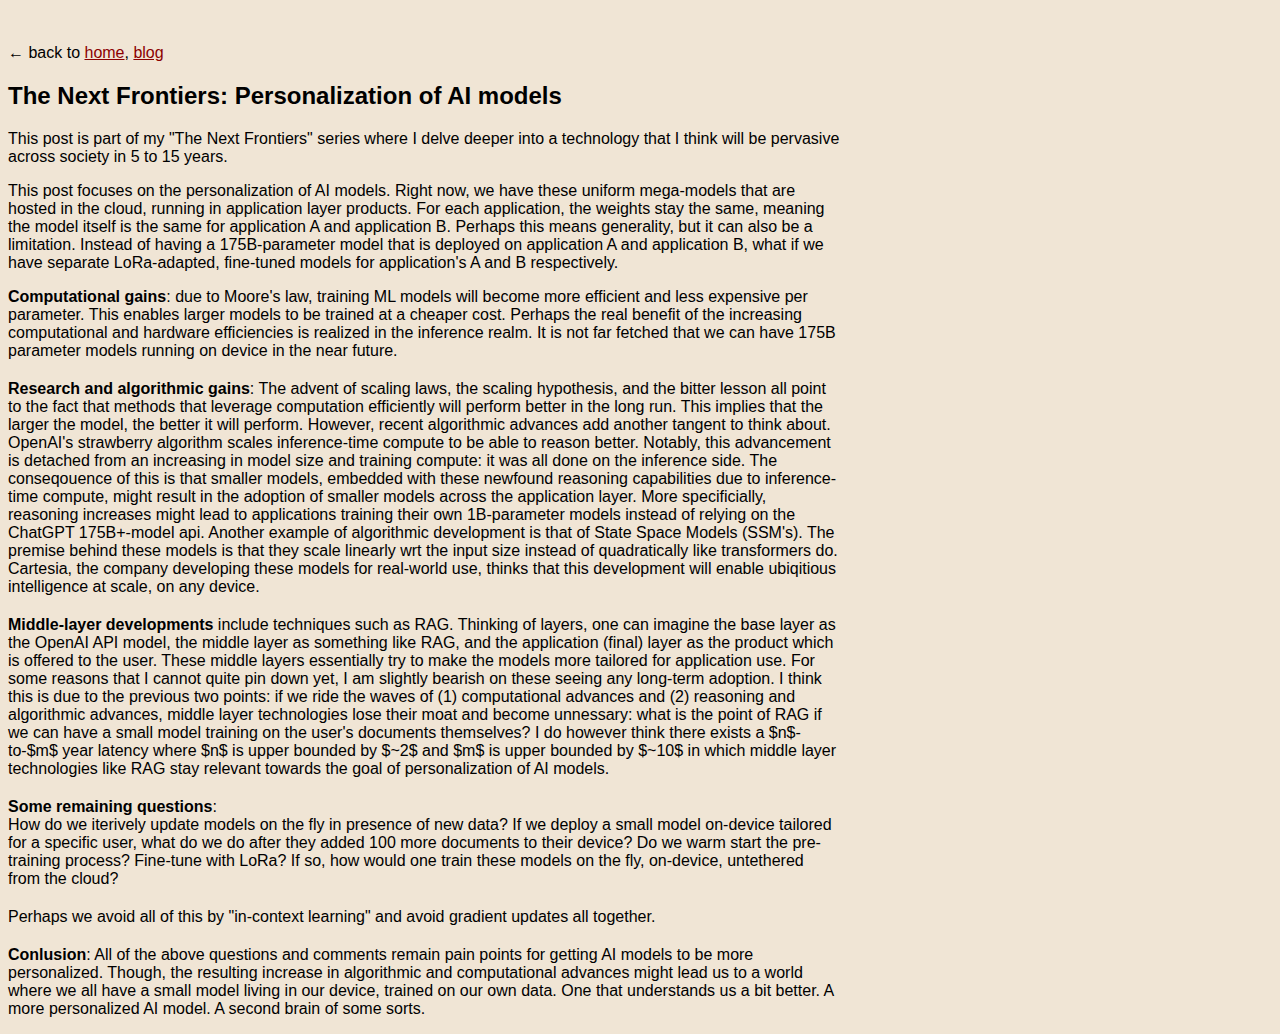
<file: blog/personal-ai.html>
<!doctype html>
<html>
    <head>
        <title>Rohan Sikand</title>

        <meta charset="UTF-8" />
        <meta name="description" content="Rohan Sikand's website" />
        <meta name="author" content="Rohan Sikand" />
        <meta name="viewport" content="width=device-width, initial-scale=1" />

        <link rel="stylesheet" href="../styles/post.css" />
    </head>

    <body>
        <div id="holder">
            <div id="left"></div>
            <div id="middle">
                <br />
                <br />
                &larr; back to <a href="../index.html">home</a>,
                <a href="../blog.html">blog</a>
                <h2>The Next Frontiers: Personalization of AI models</h2>
                <p>
                    This post is part of my &quot;The Next Frontiers&quot;
                    series where I delve deeper into a technology that I think
                    will be pervasive across society in 5 to 15 years.
                </p>
                <p>
                        This post focuses on the personalization of AI models.
                        Right now, we have these uniform mega-models that are
                        hosted in the cloud, running in application layer
                        products. For each application, the weights stay the
                        same, meaning the model itself is the same for
                        application A and application B. Perhaps this means
                        generality, but it can also be a limitation. Instead of
                        having a 175B-parameter model that is deployed on
                        application A and application B, what if we have
                        separate LoRa-adapted, fine-tuned models for
                        application's A and B respectively.
                </p>
                        <ul>
                            <li>
                                <strong>Computational gains</strong>: due to
                                Moore's law, training ML models will become more
                                efficient and less expensive per parameter. This
                                enables larger models to be trained at a cheaper
                                cost. Perhaps the real benefit of the increasing
                                computational and hardware efficiencies is
                                realized in the inference realm. It is not far
                                fetched that we can have 175B parameter models
                                running on device in the near future.
                            </li>
                            <li>
                                <strong>Research and algorithmic gains</strong>:
                                The advent of scaling laws, the scaling
                                hypothesis, and the bitter lesson all point to
                                the fact that methods that leverage computation
                                efficiently will perform better in the long run.
                                This implies that the larger the model, the
                                better it will perform. However, recent
                                algorithmic advances add another tangent to
                                think about. OpenAI's strawberry algorithm
                                scales inference-time compute to be able to
                                reason better. Notably, this advancement is
                                detached from an increasing in model size and
                                training compute: it was all done on the
                                inference side. The conseqouence of this is that
                                smaller models, embedded with these newfound
                                reasoning capabilities due to inference-time
                                compute, might result in the adoption of smaller
                                models across the application layer. More
                                specificially, reasoning increases might lead to
                                applications training their own 1B-parameter
                                models instead of relying on the ChatGPT
                                175B+-model api. Another example of algorithmic
                                development is that of State Space Models
                                (SSM's). The premise behind these models is that
                                they scale linearly wrt the input size instead
                                of quadratically like transformers do. Cartesia,
                                the company developing these models for
                                real-world use, thinks that this development
                                will enable ubiqitious intelligence at scale, on
                                any device.
                            </li>
                            <li>
                                <strong>Middle-layer developments</strong>
                                include techniques such as RAG. Thinking of
                                layers, one can imagine the base layer as the
                                OpenAI API model, the middle layer as something
                                like RAG, and the application (final) layer as
                                the product which is offered to the user. These
                                middle layers essentially try to make the models
                                more tailored for application use. For some
                                reasons that I cannot quite pin down yet, I am
                                slightly bearish on these seeing any long-term
                                adoption. I think this is due to the previous
                                two points: if we ride the waves of (1)
                                computational advances and (2) reasoning and
                                algorithmic advances, middle layer technologies
                                lose their moat and become unnessary: what is
                                the point of RAG if we can have a small model
                                training on the user's documents themselves? I
                                do however think there exists a $n$-to-$m$ year
                                latency where $n$ is upper bounded by $~2$ and
                                $m$ is upper bounded by $~10$ in which middle
                                layer technologies like RAG stay relevant
                                towards the goal of personalization of AI
                                models.
                            </li>
                            <li>
                                <strong>Some remaining questions</strong>:
                                <ul>
                                    <li>
                                        How do we iterively update models on the
                                        fly in presence of new data? If we
                                        deploy a small model on-device tailored
                                        for a specific user, what do we do after
                                        they added 100 more documents to their
                                        device? Do we warm start the
                                        pre-training process? Fine-tune with
                                        LoRa? If so, how would one train these
                                        models on the fly, on-device, untethered
                                        from the cloud?
                                    </li>
                                    <li>
                                        Perhaps we avoid all of this by
                                        &quot;in-context learning&quot; and
                                        avoid gradient updates all together.
                                    </li>
                                </ul>
                            </li>
                        </ul>
                    </li>
                </ul>

                <p>
                    <strong>Conlusion</strong>: All of the above
                    questions and comments remain pain points for
                    getting AI models to be more personalized.
                    Though, the resulting increase in algorithmic
                    and computational advances might lead us to a
                    world where we all have a small model living in
                    our device, trained on our own data. One that
                    understands us a bit better. A more personalized
                    AI model. A second brain of some sorts.
                </p>
            </div>
        </div>
        <div id="right"></div>
    </body>
</html>
</file>
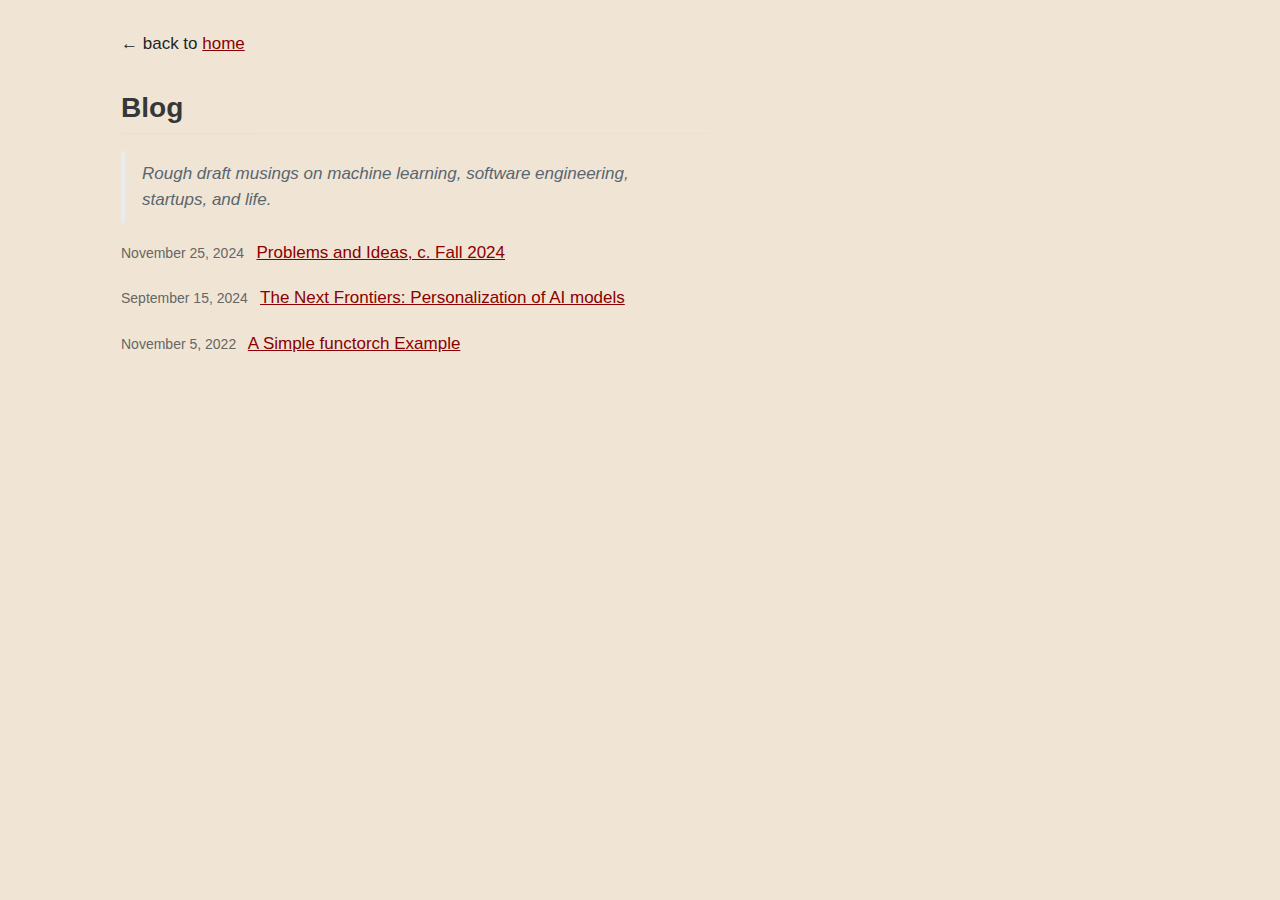
<file: docs/blog.html>
<!DOCTYPE html>
<html xmlns="http://www.w3.org/1999/xhtml" lang="en" xml:lang="en"><head>

<meta charset="utf-8">
<meta name="generator" content="quarto-1.3.450">

<meta name="viewport" content="width=device-width, initial-scale=1.0, user-scalable=yes">


<title>blog</title>
<style>
code{white-space: pre-wrap;}
span.smallcaps{font-variant: small-caps;}
div.columns{display: flex; gap: min(4vw, 1.5em);}
div.column{flex: auto; overflow-x: auto;}
div.hanging-indent{margin-left: 1.5em; text-indent: -1.5em;}
ul.task-list{list-style: none;}
ul.task-list li input[type="checkbox"] {
  width: 0.8em;
  margin: 0 0.8em 0.2em -1em; /* quarto-specific, see https://github.com/quarto-dev/quarto-cli/issues/4556 */ 
  vertical-align: middle;
}
</style>


<script src="site_libs/quarto-nav/quarto-nav.js"></script>
<script src="site_libs/clipboard/clipboard.min.js"></script>
<script src="site_libs/quarto-search/autocomplete.umd.js"></script>
<script src="site_libs/quarto-search/fuse.min.js"></script>
<script src="site_libs/quarto-search/quarto-search.js"></script>
<meta name="quarto:offset" content="./">
<script src="site_libs/quarto-html/quarto.js"></script>
<script src="site_libs/quarto-html/popper.min.js"></script>
<script src="site_libs/quarto-html/tippy.umd.min.js"></script>
<script src="site_libs/quarto-html/anchor.min.js"></script>
<link href="site_libs/quarto-html/tippy.css" rel="stylesheet">
<link href="site_libs/quarto-html/quarto-syntax-highlighting.css" rel="stylesheet" id="quarto-text-highlighting-styles">
<script src="site_libs/bootstrap/bootstrap.min.js"></script>
<link href="site_libs/bootstrap/bootstrap-icons.css" rel="stylesheet">
<link href="site_libs/bootstrap/bootstrap.min.css" rel="stylesheet" id="quarto-bootstrap" data-mode="light">
<script id="quarto-search-options" type="application/json">{
  "location": "sidebar",
  "copy-button": false,
  "collapse-after": 3,
  "panel-placement": "start",
  "type": "textbox",
  "limit": 20,
  "language": {
    "search-no-results-text": "No results",
    "search-matching-documents-text": "matching documents",
    "search-copy-link-title": "Copy link to search",
    "search-hide-matches-text": "Hide additional matches",
    "search-more-match-text": "more match in this document",
    "search-more-matches-text": "more matches in this document",
    "search-clear-button-title": "Clear",
    "search-detached-cancel-button-title": "Cancel",
    "search-submit-button-title": "Submit",
    "search-label": "Search"
  }
}</script>


<link rel="stylesheet" href="styles/blog.css">
</head>

<body class="fullcontent">

<div id="quarto-search-results"></div>
<!-- content -->
<div id="quarto-content" class="quarto-container page-columns page-rows-contents page-layout-article">
<!-- sidebar -->
<!-- margin-sidebar -->
    
<!-- main -->
<main class="content" id="quarto-document-content">



<!-- ## <a href="./index.html" class="no-decoration">🦜 Rohan Sikand</a>
 -->
<p class="arrow-back-header">
← back to <a href="./index.html">home</a>
</p>
<section id="blog" class="level2">
<h2 class="anchored" data-anchor-id="blog">Blog</h2>
<blockquote class="blockquote">
<p><em>Rough draft musings on machine learning, software engineering, startups, and life.</em></p>
</blockquote>
<!-- <br>  -->
<ul>
<!-- <li>
        <span class="date">October, 2024 &nbsp;</span> <a href="#">Notes on AI Startups (coming soon)</a>
    </li> -->
<li>
<span class="date">November 25, 2024 &nbsp;</span> <a href="./blog/problems.html">Problems and Ideas, c.&nbsp;Fall 2024</a>
</li>
<li>
<span class="date">September 15, 2024 &nbsp;</span> <a href="./blog/personalai.html">The Next Frontiers: Personalization of AI models</a>
</li>
<li>
<span class="date">November 5, 2022 &nbsp;</span> <a href="./blog/functorch.html">A Simple functorch Example</a>
</li>
</ul>


</section>

</main> <!-- /main -->
<script id="quarto-html-after-body" type="application/javascript">
window.document.addEventListener("DOMContentLoaded", function (event) {
  const toggleBodyColorMode = (bsSheetEl) => {
    const mode = bsSheetEl.getAttribute("data-mode");
    const bodyEl = window.document.querySelector("body");
    if (mode === "dark") {
      bodyEl.classList.add("quarto-dark");
      bodyEl.classList.remove("quarto-light");
    } else {
      bodyEl.classList.add("quarto-light");
      bodyEl.classList.remove("quarto-dark");
    }
  }
  const toggleBodyColorPrimary = () => {
    const bsSheetEl = window.document.querySelector("link#quarto-bootstrap");
    if (bsSheetEl) {
      toggleBodyColorMode(bsSheetEl);
    }
  }
  toggleBodyColorPrimary();  
  const icon = "";
  const anchorJS = new window.AnchorJS();
  anchorJS.options = {
    placement: 'right',
    icon: icon
  };
  anchorJS.add('.anchored');
  const isCodeAnnotation = (el) => {
    for (const clz of el.classList) {
      if (clz.startsWith('code-annotation-')) {                     
        return true;
      }
    }
    return false;
  }
  const clipboard = new window.ClipboardJS('.code-copy-button', {
    text: function(trigger) {
      const codeEl = trigger.previousElementSibling.cloneNode(true);
      for (const childEl of codeEl.children) {
        if (isCodeAnnotation(childEl)) {
          childEl.remove();
        }
      }
      return codeEl.innerText;
    }
  });
  clipboard.on('success', function(e) {
    // button target
    const button = e.trigger;
    // don't keep focus
    button.blur();
    // flash "checked"
    button.classList.add('code-copy-button-checked');
    var currentTitle = button.getAttribute("title");
    button.setAttribute("title", "Copied!");
    let tooltip;
    if (window.bootstrap) {
      button.setAttribute("data-bs-toggle", "tooltip");
      button.setAttribute("data-bs-placement", "left");
      button.setAttribute("data-bs-title", "Copied!");
      tooltip = new bootstrap.Tooltip(button, 
        { trigger: "manual", 
          customClass: "code-copy-button-tooltip",
          offset: [0, -8]});
      tooltip.show();    
    }
    setTimeout(function() {
      if (tooltip) {
        tooltip.hide();
        button.removeAttribute("data-bs-title");
        button.removeAttribute("data-bs-toggle");
        button.removeAttribute("data-bs-placement");
      }
      button.setAttribute("title", currentTitle);
      button.classList.remove('code-copy-button-checked');
    }, 1000);
    // clear code selection
    e.clearSelection();
  });
  function tippyHover(el, contentFn) {
    const config = {
      allowHTML: true,
      content: contentFn,
      maxWidth: 500,
      delay: 100,
      arrow: false,
      appendTo: function(el) {
          return el.parentElement;
      },
      interactive: true,
      interactiveBorder: 10,
      theme: 'quarto',
      placement: 'bottom-start'
    };
    window.tippy(el, config); 
  }
  const noterefs = window.document.querySelectorAll('a[role="doc-noteref"]');
  for (var i=0; i<noterefs.length; i++) {
    const ref = noterefs[i];
    tippyHover(ref, function() {
      // use id or data attribute instead here
      let href = ref.getAttribute('data-footnote-href') || ref.getAttribute('href');
      try { href = new URL(href).hash; } catch {}
      const id = href.replace(/^#\/?/, "");
      const note = window.document.getElementById(id);
      return note.innerHTML;
    });
  }
      let selectedAnnoteEl;
      const selectorForAnnotation = ( cell, annotation) => {
        let cellAttr = 'data-code-cell="' + cell + '"';
        let lineAttr = 'data-code-annotation="' +  annotation + '"';
        const selector = 'span[' + cellAttr + '][' + lineAttr + ']';
        return selector;
      }
      const selectCodeLines = (annoteEl) => {
        const doc = window.document;
        const targetCell = annoteEl.getAttribute("data-target-cell");
        const targetAnnotation = annoteEl.getAttribute("data-target-annotation");
        const annoteSpan = window.document.querySelector(selectorForAnnotation(targetCell, targetAnnotation));
        const lines = annoteSpan.getAttribute("data-code-lines").split(",");
        const lineIds = lines.map((line) => {
          return targetCell + "-" + line;
        })
        let top = null;
        let height = null;
        let parent = null;
        if (lineIds.length > 0) {
            //compute the position of the single el (top and bottom and make a div)
            const el = window.document.getElementById(lineIds[0]);
            top = el.offsetTop;
            height = el.offsetHeight;
            parent = el.parentElement.parentElement;
          if (lineIds.length > 1) {
            const lastEl = window.document.getElementById(lineIds[lineIds.length - 1]);
            const bottom = lastEl.offsetTop + lastEl.offsetHeight;
            height = bottom - top;
          }
          if (top !== null && height !== null && parent !== null) {
            // cook up a div (if necessary) and position it 
            let div = window.document.getElementById("code-annotation-line-highlight");
            if (div === null) {
              div = window.document.createElement("div");
              div.setAttribute("id", "code-annotation-line-highlight");
              div.style.position = 'absolute';
              parent.appendChild(div);
            }
            div.style.top = top - 2 + "px";
            div.style.height = height + 4 + "px";
            let gutterDiv = window.document.getElementById("code-annotation-line-highlight-gutter");
            if (gutterDiv === null) {
              gutterDiv = window.document.createElement("div");
              gutterDiv.setAttribute("id", "code-annotation-line-highlight-gutter");
              gutterDiv.style.position = 'absolute';
              const codeCell = window.document.getElementById(targetCell);
              const gutter = codeCell.querySelector('.code-annotation-gutter');
              gutter.appendChild(gutterDiv);
            }
            gutterDiv.style.top = top - 2 + "px";
            gutterDiv.style.height = height + 4 + "px";
          }
          selectedAnnoteEl = annoteEl;
        }
      };
      const unselectCodeLines = () => {
        const elementsIds = ["code-annotation-line-highlight", "code-annotation-line-highlight-gutter"];
        elementsIds.forEach((elId) => {
          const div = window.document.getElementById(elId);
          if (div) {
            div.remove();
          }
        });
        selectedAnnoteEl = undefined;
      };
      // Attach click handler to the DT
      const annoteDls = window.document.querySelectorAll('dt[data-target-cell]');
      for (const annoteDlNode of annoteDls) {
        annoteDlNode.addEventListener('click', (event) => {
          const clickedEl = event.target;
          if (clickedEl !== selectedAnnoteEl) {
            unselectCodeLines();
            const activeEl = window.document.querySelector('dt[data-target-cell].code-annotation-active');
            if (activeEl) {
              activeEl.classList.remove('code-annotation-active');
            }
            selectCodeLines(clickedEl);
            clickedEl.classList.add('code-annotation-active');
          } else {
            // Unselect the line
            unselectCodeLines();
            clickedEl.classList.remove('code-annotation-active');
          }
        });
      }
  const findCites = (el) => {
    const parentEl = el.parentElement;
    if (parentEl) {
      const cites = parentEl.dataset.cites;
      if (cites) {
        return {
          el,
          cites: cites.split(' ')
        };
      } else {
        return findCites(el.parentElement)
      }
    } else {
      return undefined;
    }
  };
  var bibliorefs = window.document.querySelectorAll('a[role="doc-biblioref"]');
  for (var i=0; i<bibliorefs.length; i++) {
    const ref = bibliorefs[i];
    const citeInfo = findCites(ref);
    if (citeInfo) {
      tippyHover(citeInfo.el, function() {
        var popup = window.document.createElement('div');
        citeInfo.cites.forEach(function(cite) {
          var citeDiv = window.document.createElement('div');
          citeDiv.classList.add('hanging-indent');
          citeDiv.classList.add('csl-entry');
          var biblioDiv = window.document.getElementById('ref-' + cite);
          if (biblioDiv) {
            citeDiv.innerHTML = biblioDiv.innerHTML;
          }
          popup.appendChild(citeDiv);
        });
        return popup.innerHTML;
      });
    }
  }
});
</script>
</div> <!-- /content -->



</body></html>
</file>
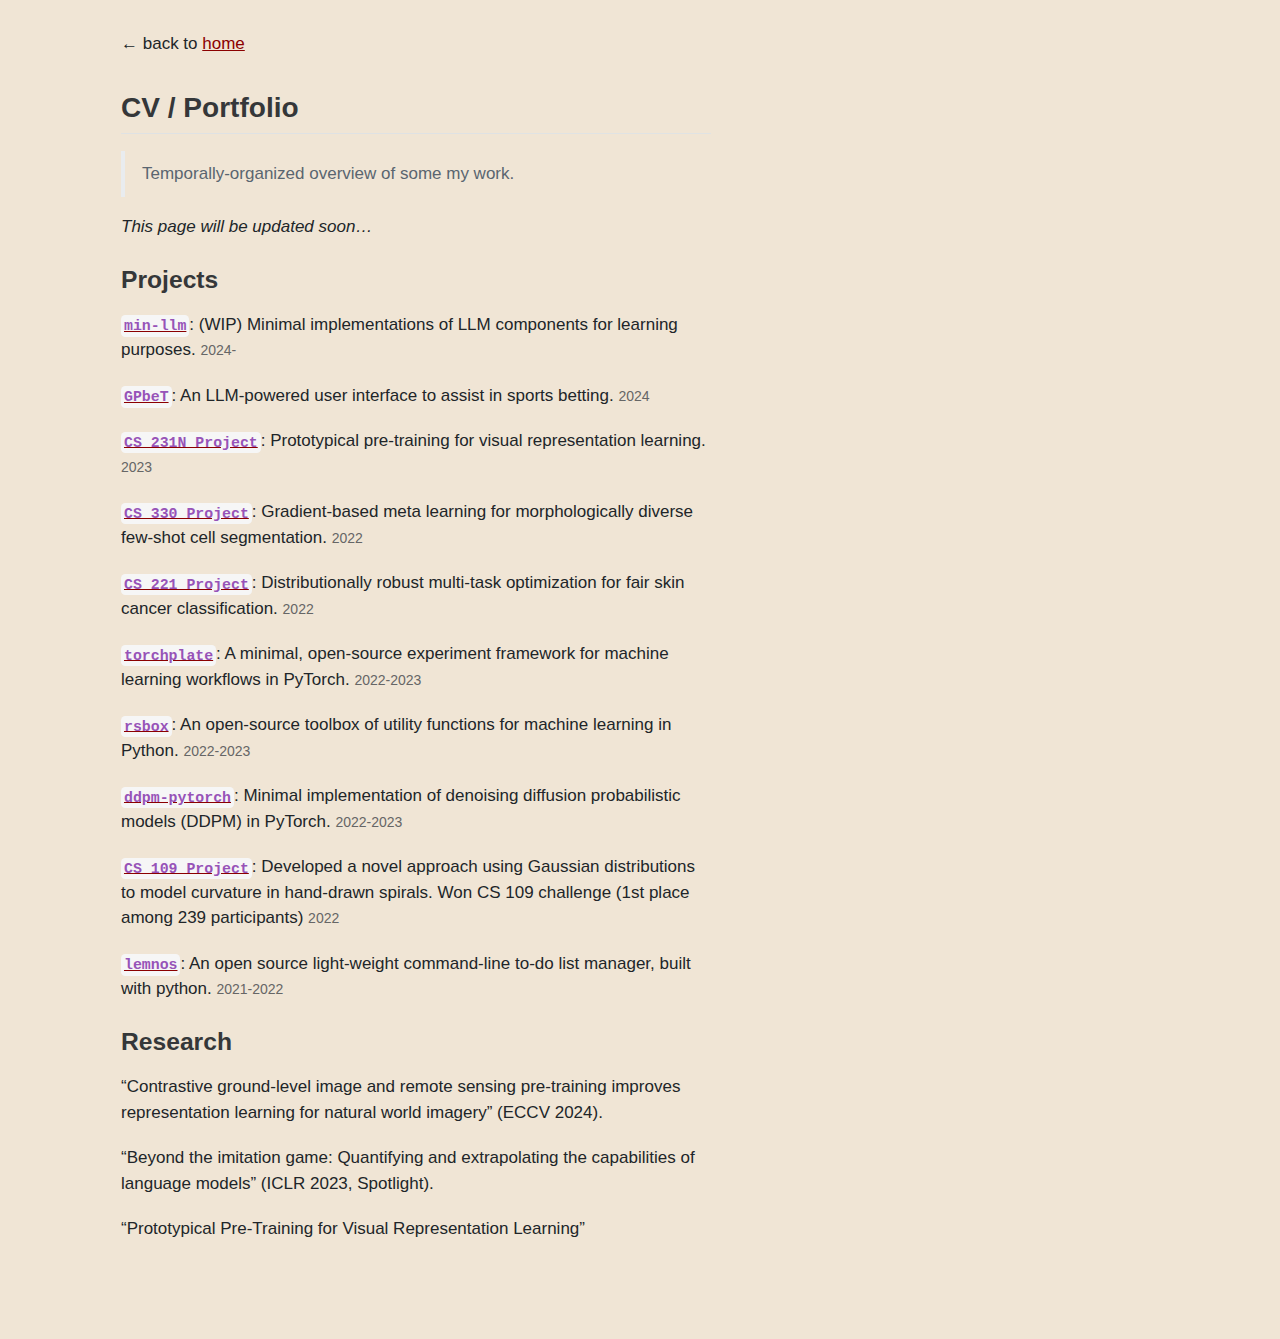
<file: docs/cv.html>
<!DOCTYPE html>
<html xmlns="http://www.w3.org/1999/xhtml" lang="en" xml:lang="en"><head>

<meta charset="utf-8">
<meta name="generator" content="quarto-1.3.450">

<meta name="viewport" content="width=device-width, initial-scale=1.0, user-scalable=yes">


<title>cv</title>
<style>
code{white-space: pre-wrap;}
span.smallcaps{font-variant: small-caps;}
div.columns{display: flex; gap: min(4vw, 1.5em);}
div.column{flex: auto; overflow-x: auto;}
div.hanging-indent{margin-left: 1.5em; text-indent: -1.5em;}
ul.task-list{list-style: none;}
ul.task-list li input[type="checkbox"] {
  width: 0.8em;
  margin: 0 0.8em 0.2em -1em; /* quarto-specific, see https://github.com/quarto-dev/quarto-cli/issues/4556 */ 
  vertical-align: middle;
}
</style>


<script src="site_libs/quarto-nav/quarto-nav.js"></script>
<script src="site_libs/clipboard/clipboard.min.js"></script>
<script src="site_libs/quarto-search/autocomplete.umd.js"></script>
<script src="site_libs/quarto-search/fuse.min.js"></script>
<script src="site_libs/quarto-search/quarto-search.js"></script>
<meta name="quarto:offset" content="./">
<script src="site_libs/quarto-html/quarto.js"></script>
<script src="site_libs/quarto-html/popper.min.js"></script>
<script src="site_libs/quarto-html/tippy.umd.min.js"></script>
<script src="site_libs/quarto-html/anchor.min.js"></script>
<link href="site_libs/quarto-html/tippy.css" rel="stylesheet">
<link href="site_libs/quarto-html/quarto-syntax-highlighting.css" rel="stylesheet" id="quarto-text-highlighting-styles">
<script src="site_libs/bootstrap/bootstrap.min.js"></script>
<link href="site_libs/bootstrap/bootstrap-icons.css" rel="stylesheet">
<link href="site_libs/bootstrap/bootstrap.min.css" rel="stylesheet" id="quarto-bootstrap" data-mode="light">
<script id="quarto-search-options" type="application/json">{
  "location": "sidebar",
  "copy-button": false,
  "collapse-after": 3,
  "panel-placement": "start",
  "type": "textbox",
  "limit": 20,
  "language": {
    "search-no-results-text": "No results",
    "search-matching-documents-text": "matching documents",
    "search-copy-link-title": "Copy link to search",
    "search-hide-matches-text": "Hide additional matches",
    "search-more-match-text": "more match in this document",
    "search-more-matches-text": "more matches in this document",
    "search-clear-button-title": "Clear",
    "search-detached-cancel-button-title": "Cancel",
    "search-submit-button-title": "Submit",
    "search-label": "Search"
  }
}</script>


<link rel="stylesheet" href="styles/portfolio.css">
</head>

<body class="fullcontent">

<div id="quarto-search-results"></div>
<!-- content -->
<div id="quarto-content" class="quarto-container page-columns page-rows-contents page-layout-article">
<!-- sidebar -->
<!-- margin-sidebar -->
    
<!-- main -->
<main class="content" id="quarto-document-content">



<!-- ## <a href="./index.html" class="no-decoration">🦜 Rohan Sikand</a> -->
<p class="arrow-back-header">
← back to <a href="./index.html">home</a>
</p>
<section id="cv-portfolio" class="level2">
<h2 class="anchored" data-anchor-id="cv-portfolio">CV / Portfolio</h2>
<blockquote class="blockquote">
<p>Temporally-organized overview of some my work.</p>
</blockquote>
<p><em>This page will be updated soon…</em></p>
<!-- Project | TL;DR Description | Date | 
| --- | --- | --- |
| Prototypical Representation Learning | Developed... | January-June 2023 | 
| **Seagrass Monitoring** | Measure and monitor biomass on seabeds remotely. Hydrography. | [[1]](https://www.hydro-international.com/content/article/enhanced-solutions-for-seagrass-monitoring) |
| **United Nations Sustainable Development Goals** | 17 goals provided by the United Nations for sustainable development. There exists many potential applications of AI for some of the goals. | [[1]](https://sdgs.un.org/goals) | -->
<!-- 
- Hello


#### Projects

#### Writing

#### Publications


 -->
<section id="projects" class="level3">
<h3 class="anchored" data-anchor-id="projects">Projects</h3>
<p><span style="display: block; line-height: 0.8;"></span></p>
<ul>
<li><p><a href="https://github.com/rosikand/min-llm"><strong><code>min-llm</code></strong></a>: (WIP) Minimal implementations of LLM components for learning purposes. <span class="date">2024-&nbsp;</span></p></li>
<li><p><a href="https://github.com/rosikand/GPbeT"><strong><code>GPbeT</code></strong></a>: An LLM-powered user interface to assist in sports betting. <span class="date">2024&nbsp;</span></p></li>
<li><p><a href="https://github.com/rosikand/prototypical-representation-learning"><strong><code>CS 231N Project</code></strong></a>: Prototypical pre-training for visual representation learning. <span class="date">2023&nbsp;</span></p></li>
<li><p><a href="https://github.com/rosikand/cs221-project"><strong><code>CS 330 Project</code></strong></a>: Gradient-based meta learning for morphologically diverse few-shot cell segmentation. <span class="date">2022&nbsp;</span></p></li>
<li><p><a href="https://github.com/rosikand/cs221-project"><strong><code>CS 221 Project</code></strong></a>: Distributionally robust multi-task optimization for fair skin cancer classification. <span class="date">2022&nbsp;</span></p></li>
<li><p><a href="https://github.com/rosikand/torchplate"><strong><code>torchplate</code></strong></a>: A minimal, open-source experiment framework for machine learning workflows in PyTorch. <span class="date">2022-2023&nbsp;</span></p></li>
<li><p><a href="https://github.com/rosikand/rsbox"><strong><code>rsbox</code></strong></a>: An open-source toolbox of utility functions for machine learning in Python. <span class="date">2022-2023&nbsp;</span></p></li>
<li><p><a href="https://github.com/rosikand/rsbox"><strong><code>ddpm-pytorch</code></strong></a>: Minimal implementation of denoising diffusion probabilistic models (DDPM) in PyTorch. <span class="date">2022-2023&nbsp;</span></p></li>
<li><p><a href="https://rosikand.github.io/files/109-paper.pdf"><strong><code>CS 109 Project</code></strong></a>: Developed a novel approach using Gaussian distributions to model curvature in hand-drawn spirals. Won CS 109 challenge (1st place among 239 participants) <span class="date">2022&nbsp;</span></p></li>
<li><p><a href="https://github.com/rosikand/lemnos"><strong><code>lemnos</code></strong></a>: An open source light-weight command-line to-do list manager, built with python. <span class="date">2021-2022&nbsp;</span></p></li>
</ul>
</section>
<section id="research" class="level3">
<h3 class="anchored" data-anchor-id="research">Research</h3>
<p><span style="display: block; line-height: 0.8;"></span></p>
<ul>
<li>“Contrastive ground-level image and remote sensing pre-training improves representation learning for natural world imagery” (ECCV 2024).</li>
<li>“Beyond the imitation game: Quantifying and extrapolating the capabilities of language models” (ICLR 2023, Spotlight).</li>
<li>“Prototypical Pre-Training for Visual Representation Learning” <!-- 
### Experiences 

<span style="display: block; line-height: 0.8;"></span>



- **`Stanford AI Lab (SAIL, [Sustainability + AI Lab])`**  
  <span class="date">Research Intern, September 2023 - June 2024</span>
  - Trained large-scale Visual Transformer models with self-supervised pre-training and supervised fine-tuning on satellite imagery to predict temporal wealth changes in Malawi and Mozambique. Collaborated with World Bank under Stanford professors Stefano Ermon and David Lobell.
- **`Stanford AI Lab & Carnegie Institution for Science`**  
  <span class="date">Research Intern, March 2023 - August 2023</span>  
  - Designed and engineered a novel contrastive learning algorithm for satellite imaging with ecological applications.  
    Publication: *"Contrastive ground-level image and remote sensing pre-training improves representation learning for natural world imagery"* (Published in ECCV 2024).

- **`Insitro`**  
  <span class="date">Machine Learning Engineer Intern, June 2022 - September 2022</span>  
  - Conducted cross-disciplinary neuron segmentation project using machine learning for the purposes of fluorescent phenotyping and disease modeling. Deployed models with an API. Used ViT, DINO, Segformer, PyTorch Distributed, etc. Gained experience working with industry tools such as Amazon AWS EC2 & Batch, Weights & Biases.

- **`Canary CREST Program`**  
  <span class="date">Research Intern, June 2021 - September 2021</span>  
  - Participated in the Canary CREST research program at Stanford Medicine in the Urologic Cancer Innovation Lab.  
    Used deep learning and medical image processing techniques to co-register T2 and DWI Prostate MRI Scans.

- **`Code in Place`**  
  <span class="date">Section Leader (Teaching Assistant), April 2021 - May 2021</span>  
  - Taught a weekly discussion section to students around the world to supplement lectures for Stanford’s introductory coding initiative.

- **`Stanford ACM`**  
  <span class="date">Club Member and Social Chair, September 2020 - Present</span>  
  - ACMLab: Learned key ML concepts. Developed benchmark tests for large language models: *"Logic grid puzzles"*.  
    Publication: *A Logic Puzzles Task for Probing Large Language Models*. WELM@ICLR 2022 (Spotlight). Using LMs for detecting condescending language for the SemEval 2022 workshop (task). Host social events for 500+ members.

 --></li>
</ul>


</section>
</section>

</main> <!-- /main -->
<script id="quarto-html-after-body" type="application/javascript">
window.document.addEventListener("DOMContentLoaded", function (event) {
  const toggleBodyColorMode = (bsSheetEl) => {
    const mode = bsSheetEl.getAttribute("data-mode");
    const bodyEl = window.document.querySelector("body");
    if (mode === "dark") {
      bodyEl.classList.add("quarto-dark");
      bodyEl.classList.remove("quarto-light");
    } else {
      bodyEl.classList.add("quarto-light");
      bodyEl.classList.remove("quarto-dark");
    }
  }
  const toggleBodyColorPrimary = () => {
    const bsSheetEl = window.document.querySelector("link#quarto-bootstrap");
    if (bsSheetEl) {
      toggleBodyColorMode(bsSheetEl);
    }
  }
  toggleBodyColorPrimary();  
  const icon = "";
  const anchorJS = new window.AnchorJS();
  anchorJS.options = {
    placement: 'right',
    icon: icon
  };
  anchorJS.add('.anchored');
  const isCodeAnnotation = (el) => {
    for (const clz of el.classList) {
      if (clz.startsWith('code-annotation-')) {                     
        return true;
      }
    }
    return false;
  }
  const clipboard = new window.ClipboardJS('.code-copy-button', {
    text: function(trigger) {
      const codeEl = trigger.previousElementSibling.cloneNode(true);
      for (const childEl of codeEl.children) {
        if (isCodeAnnotation(childEl)) {
          childEl.remove();
        }
      }
      return codeEl.innerText;
    }
  });
  clipboard.on('success', function(e) {
    // button target
    const button = e.trigger;
    // don't keep focus
    button.blur();
    // flash "checked"
    button.classList.add('code-copy-button-checked');
    var currentTitle = button.getAttribute("title");
    button.setAttribute("title", "Copied!");
    let tooltip;
    if (window.bootstrap) {
      button.setAttribute("data-bs-toggle", "tooltip");
      button.setAttribute("data-bs-placement", "left");
      button.setAttribute("data-bs-title", "Copied!");
      tooltip = new bootstrap.Tooltip(button, 
        { trigger: "manual", 
          customClass: "code-copy-button-tooltip",
          offset: [0, -8]});
      tooltip.show();    
    }
    setTimeout(function() {
      if (tooltip) {
        tooltip.hide();
        button.removeAttribute("data-bs-title");
        button.removeAttribute("data-bs-toggle");
        button.removeAttribute("data-bs-placement");
      }
      button.setAttribute("title", currentTitle);
      button.classList.remove('code-copy-button-checked');
    }, 1000);
    // clear code selection
    e.clearSelection();
  });
  function tippyHover(el, contentFn) {
    const config = {
      allowHTML: true,
      content: contentFn,
      maxWidth: 500,
      delay: 100,
      arrow: false,
      appendTo: function(el) {
          return el.parentElement;
      },
      interactive: true,
      interactiveBorder: 10,
      theme: 'quarto',
      placement: 'bottom-start'
    };
    window.tippy(el, config); 
  }
  const noterefs = window.document.querySelectorAll('a[role="doc-noteref"]');
  for (var i=0; i<noterefs.length; i++) {
    const ref = noterefs[i];
    tippyHover(ref, function() {
      // use id or data attribute instead here
      let href = ref.getAttribute('data-footnote-href') || ref.getAttribute('href');
      try { href = new URL(href).hash; } catch {}
      const id = href.replace(/^#\/?/, "");
      const note = window.document.getElementById(id);
      return note.innerHTML;
    });
  }
      let selectedAnnoteEl;
      const selectorForAnnotation = ( cell, annotation) => {
        let cellAttr = 'data-code-cell="' + cell + '"';
        let lineAttr = 'data-code-annotation="' +  annotation + '"';
        const selector = 'span[' + cellAttr + '][' + lineAttr + ']';
        return selector;
      }
      const selectCodeLines = (annoteEl) => {
        const doc = window.document;
        const targetCell = annoteEl.getAttribute("data-target-cell");
        const targetAnnotation = annoteEl.getAttribute("data-target-annotation");
        const annoteSpan = window.document.querySelector(selectorForAnnotation(targetCell, targetAnnotation));
        const lines = annoteSpan.getAttribute("data-code-lines").split(",");
        const lineIds = lines.map((line) => {
          return targetCell + "-" + line;
        })
        let top = null;
        let height = null;
        let parent = null;
        if (lineIds.length > 0) {
            //compute the position of the single el (top and bottom and make a div)
            const el = window.document.getElementById(lineIds[0]);
            top = el.offsetTop;
            height = el.offsetHeight;
            parent = el.parentElement.parentElement;
          if (lineIds.length > 1) {
            const lastEl = window.document.getElementById(lineIds[lineIds.length - 1]);
            const bottom = lastEl.offsetTop + lastEl.offsetHeight;
            height = bottom - top;
          }
          if (top !== null && height !== null && parent !== null) {
            // cook up a div (if necessary) and position it 
            let div = window.document.getElementById("code-annotation-line-highlight");
            if (div === null) {
              div = window.document.createElement("div");
              div.setAttribute("id", "code-annotation-line-highlight");
              div.style.position = 'absolute';
              parent.appendChild(div);
            }
            div.style.top = top - 2 + "px";
            div.style.height = height + 4 + "px";
            let gutterDiv = window.document.getElementById("code-annotation-line-highlight-gutter");
            if (gutterDiv === null) {
              gutterDiv = window.document.createElement("div");
              gutterDiv.setAttribute("id", "code-annotation-line-highlight-gutter");
              gutterDiv.style.position = 'absolute';
              const codeCell = window.document.getElementById(targetCell);
              const gutter = codeCell.querySelector('.code-annotation-gutter');
              gutter.appendChild(gutterDiv);
            }
            gutterDiv.style.top = top - 2 + "px";
            gutterDiv.style.height = height + 4 + "px";
          }
          selectedAnnoteEl = annoteEl;
        }
      };
      const unselectCodeLines = () => {
        const elementsIds = ["code-annotation-line-highlight", "code-annotation-line-highlight-gutter"];
        elementsIds.forEach((elId) => {
          const div = window.document.getElementById(elId);
          if (div) {
            div.remove();
          }
        });
        selectedAnnoteEl = undefined;
      };
      // Attach click handler to the DT
      const annoteDls = window.document.querySelectorAll('dt[data-target-cell]');
      for (const annoteDlNode of annoteDls) {
        annoteDlNode.addEventListener('click', (event) => {
          const clickedEl = event.target;
          if (clickedEl !== selectedAnnoteEl) {
            unselectCodeLines();
            const activeEl = window.document.querySelector('dt[data-target-cell].code-annotation-active');
            if (activeEl) {
              activeEl.classList.remove('code-annotation-active');
            }
            selectCodeLines(clickedEl);
            clickedEl.classList.add('code-annotation-active');
          } else {
            // Unselect the line
            unselectCodeLines();
            clickedEl.classList.remove('code-annotation-active');
          }
        });
      }
  const findCites = (el) => {
    const parentEl = el.parentElement;
    if (parentEl) {
      const cites = parentEl.dataset.cites;
      if (cites) {
        return {
          el,
          cites: cites.split(' ')
        };
      } else {
        return findCites(el.parentElement)
      }
    } else {
      return undefined;
    }
  };
  var bibliorefs = window.document.querySelectorAll('a[role="doc-biblioref"]');
  for (var i=0; i<bibliorefs.length; i++) {
    const ref = bibliorefs[i];
    const citeInfo = findCites(ref);
    if (citeInfo) {
      tippyHover(citeInfo.el, function() {
        var popup = window.document.createElement('div');
        citeInfo.cites.forEach(function(cite) {
          var citeDiv = window.document.createElement('div');
          citeDiv.classList.add('hanging-indent');
          citeDiv.classList.add('csl-entry');
          var biblioDiv = window.document.getElementById('ref-' + cite);
          if (biblioDiv) {
            citeDiv.innerHTML = biblioDiv.innerHTML;
          }
          popup.appendChild(citeDiv);
        });
        return popup.innerHTML;
      });
    }
  }
});
</script>
</div> <!-- /content -->



</body></html>
</file>
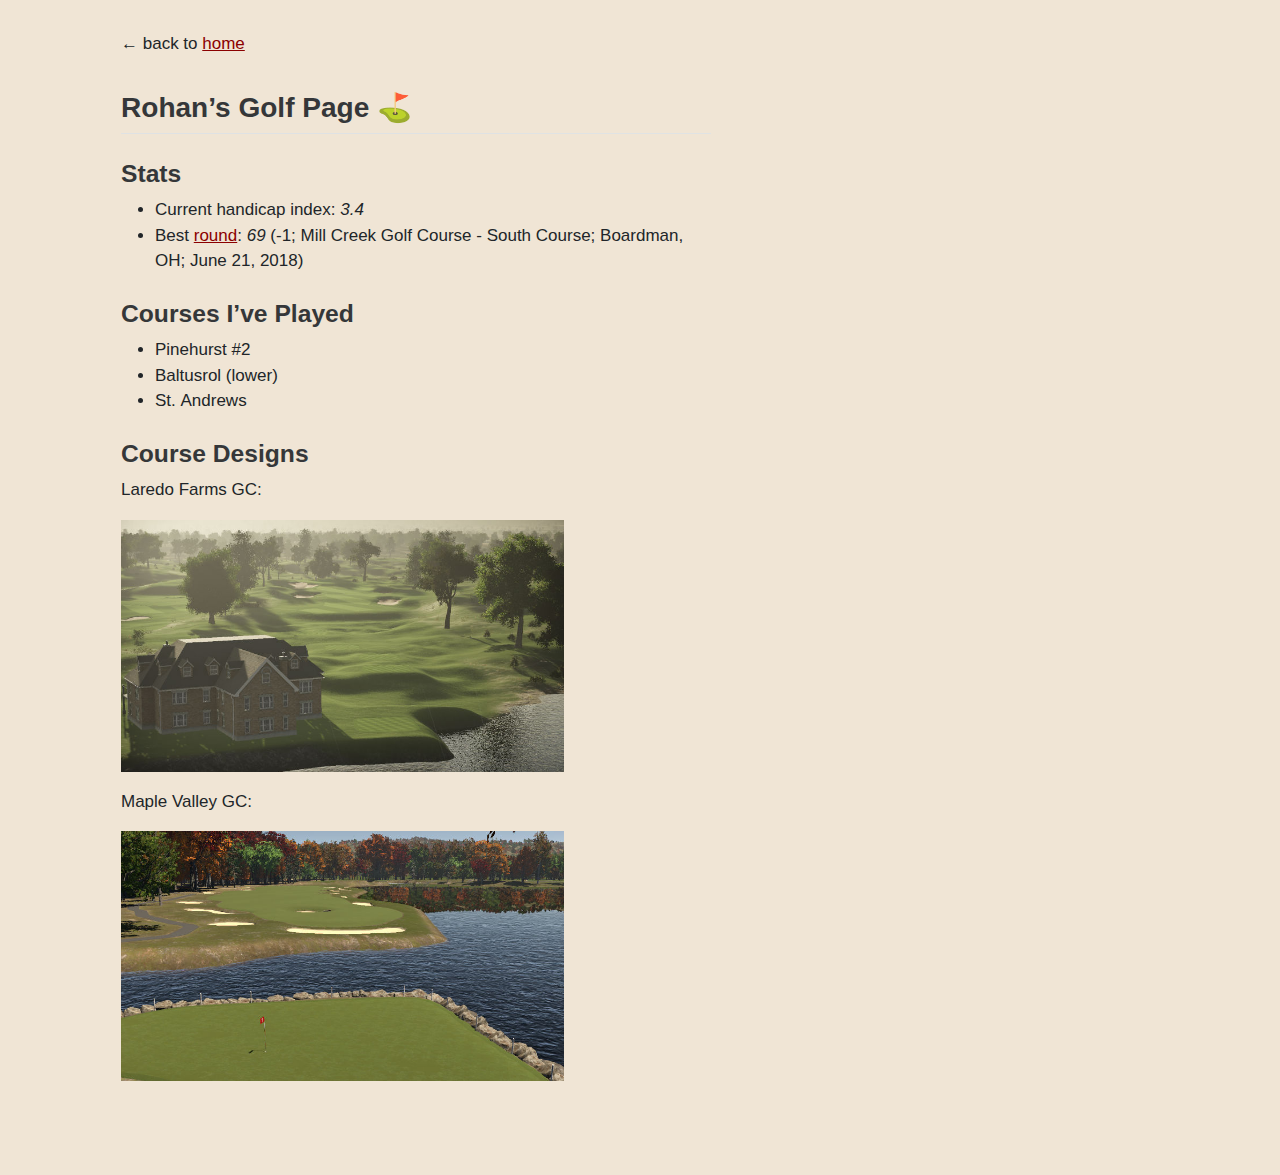
<file: docs/golf.html>
<!DOCTYPE html>
<html xmlns="http://www.w3.org/1999/xhtml" lang="en" xml:lang="en"><head>

<meta charset="utf-8">
<meta name="generator" content="quarto-1.3.450">

<meta name="viewport" content="width=device-width, initial-scale=1.0, user-scalable=yes">


<title>golf</title>
<style>
code{white-space: pre-wrap;}
span.smallcaps{font-variant: small-caps;}
div.columns{display: flex; gap: min(4vw, 1.5em);}
div.column{flex: auto; overflow-x: auto;}
div.hanging-indent{margin-left: 1.5em; text-indent: -1.5em;}
ul.task-list{list-style: none;}
ul.task-list li input[type="checkbox"] {
  width: 0.8em;
  margin: 0 0.8em 0.2em -1em; /* quarto-specific, see https://github.com/quarto-dev/quarto-cli/issues/4556 */ 
  vertical-align: middle;
}
</style>


<script src="site_libs/quarto-nav/quarto-nav.js"></script>
<script src="site_libs/clipboard/clipboard.min.js"></script>
<script src="site_libs/quarto-search/autocomplete.umd.js"></script>
<script src="site_libs/quarto-search/fuse.min.js"></script>
<script src="site_libs/quarto-search/quarto-search.js"></script>
<meta name="quarto:offset" content="./">
<script src="site_libs/quarto-html/quarto.js"></script>
<script src="site_libs/quarto-html/popper.min.js"></script>
<script src="site_libs/quarto-html/tippy.umd.min.js"></script>
<script src="site_libs/quarto-html/anchor.min.js"></script>
<link href="site_libs/quarto-html/tippy.css" rel="stylesheet">
<link href="site_libs/quarto-html/quarto-syntax-highlighting.css" rel="stylesheet" id="quarto-text-highlighting-styles">
<script src="site_libs/bootstrap/bootstrap.min.js"></script>
<link href="site_libs/bootstrap/bootstrap-icons.css" rel="stylesheet">
<link href="site_libs/bootstrap/bootstrap.min.css" rel="stylesheet" id="quarto-bootstrap" data-mode="light">
<script id="quarto-search-options" type="application/json">{
  "location": "sidebar",
  "copy-button": false,
  "collapse-after": 3,
  "panel-placement": "start",
  "type": "textbox",
  "limit": 20,
  "language": {
    "search-no-results-text": "No results",
    "search-matching-documents-text": "matching documents",
    "search-copy-link-title": "Copy link to search",
    "search-hide-matches-text": "Hide additional matches",
    "search-more-match-text": "more match in this document",
    "search-more-matches-text": "more matches in this document",
    "search-clear-button-title": "Clear",
    "search-detached-cancel-button-title": "Cancel",
    "search-submit-button-title": "Submit",
    "search-label": "Search"
  }
}</script>


<link rel="stylesheet" href="styles/page.css">
</head>

<body class="fullcontent">

<div id="quarto-search-results"></div>
<!-- content -->
<div id="quarto-content" class="quarto-container page-columns page-rows-contents page-layout-article">
<!-- sidebar -->
<!-- margin-sidebar -->
    
<!-- main -->
<main class="content" id="quarto-document-content">



<p class="arrow-back-header">
← back to <a href="./index.html">home</a>
</p>
<section id="rohans-golf-page" class="level2">
<h2 class="anchored" data-anchor-id="rohans-golf-page">Rohan’s Golf Page ⛳️</h2>
<section id="stats" class="level3">
<h3 class="anchored" data-anchor-id="stats">Stats</h3>
<ul>
<li>Current handicap index: <em>3.4</em></li>
<li>Best <a href="https://legacy.ajga.org/microsite/index.asp?tn=2018058#R2Results">round</a>: <em>69</em> (-1; Mill Creek Golf Course - South Course; Boardman, OH; June 21, 2018)</li>
</ul>
</section>
<section id="courses-ive-played" class="level3">
<h3 class="anchored" data-anchor-id="courses-ive-played">Courses I’ve Played</h3>
<ul>
<li>Pinehurst #2</li>
<li>Baltusrol (lower)</li>
<li>St.&nbsp;Andrews</li>
</ul>
</section>
<section id="course-designs" class="level3">
<h3 class="anchored" data-anchor-id="course-designs">Course Designs</h3>
<p>Laredo Farms GC:</p>
<p><img src="./assets/lf1.jpeg" alt="Laredo Farms 1" class="course-design-image"></p>
<p>Maple Valley GC:</p>
<p><img src="./assets/mp1.jpeg" alt="Maple Valley 1" class="course-design-image"></p>


</section>
</section>

</main> <!-- /main -->
<script id="quarto-html-after-body" type="application/javascript">
window.document.addEventListener("DOMContentLoaded", function (event) {
  const toggleBodyColorMode = (bsSheetEl) => {
    const mode = bsSheetEl.getAttribute("data-mode");
    const bodyEl = window.document.querySelector("body");
    if (mode === "dark") {
      bodyEl.classList.add("quarto-dark");
      bodyEl.classList.remove("quarto-light");
    } else {
      bodyEl.classList.add("quarto-light");
      bodyEl.classList.remove("quarto-dark");
    }
  }
  const toggleBodyColorPrimary = () => {
    const bsSheetEl = window.document.querySelector("link#quarto-bootstrap");
    if (bsSheetEl) {
      toggleBodyColorMode(bsSheetEl);
    }
  }
  toggleBodyColorPrimary();  
  const icon = "";
  const anchorJS = new window.AnchorJS();
  anchorJS.options = {
    placement: 'right',
    icon: icon
  };
  anchorJS.add('.anchored');
  const isCodeAnnotation = (el) => {
    for (const clz of el.classList) {
      if (clz.startsWith('code-annotation-')) {                     
        return true;
      }
    }
    return false;
  }
  const clipboard = new window.ClipboardJS('.code-copy-button', {
    text: function(trigger) {
      const codeEl = trigger.previousElementSibling.cloneNode(true);
      for (const childEl of codeEl.children) {
        if (isCodeAnnotation(childEl)) {
          childEl.remove();
        }
      }
      return codeEl.innerText;
    }
  });
  clipboard.on('success', function(e) {
    // button target
    const button = e.trigger;
    // don't keep focus
    button.blur();
    // flash "checked"
    button.classList.add('code-copy-button-checked');
    var currentTitle = button.getAttribute("title");
    button.setAttribute("title", "Copied!");
    let tooltip;
    if (window.bootstrap) {
      button.setAttribute("data-bs-toggle", "tooltip");
      button.setAttribute("data-bs-placement", "left");
      button.setAttribute("data-bs-title", "Copied!");
      tooltip = new bootstrap.Tooltip(button, 
        { trigger: "manual", 
          customClass: "code-copy-button-tooltip",
          offset: [0, -8]});
      tooltip.show();    
    }
    setTimeout(function() {
      if (tooltip) {
        tooltip.hide();
        button.removeAttribute("data-bs-title");
        button.removeAttribute("data-bs-toggle");
        button.removeAttribute("data-bs-placement");
      }
      button.setAttribute("title", currentTitle);
      button.classList.remove('code-copy-button-checked');
    }, 1000);
    // clear code selection
    e.clearSelection();
  });
  function tippyHover(el, contentFn) {
    const config = {
      allowHTML: true,
      content: contentFn,
      maxWidth: 500,
      delay: 100,
      arrow: false,
      appendTo: function(el) {
          return el.parentElement;
      },
      interactive: true,
      interactiveBorder: 10,
      theme: 'quarto',
      placement: 'bottom-start'
    };
    window.tippy(el, config); 
  }
  const noterefs = window.document.querySelectorAll('a[role="doc-noteref"]');
  for (var i=0; i<noterefs.length; i++) {
    const ref = noterefs[i];
    tippyHover(ref, function() {
      // use id or data attribute instead here
      let href = ref.getAttribute('data-footnote-href') || ref.getAttribute('href');
      try { href = new URL(href).hash; } catch {}
      const id = href.replace(/^#\/?/, "");
      const note = window.document.getElementById(id);
      return note.innerHTML;
    });
  }
      let selectedAnnoteEl;
      const selectorForAnnotation = ( cell, annotation) => {
        let cellAttr = 'data-code-cell="' + cell + '"';
        let lineAttr = 'data-code-annotation="' +  annotation + '"';
        const selector = 'span[' + cellAttr + '][' + lineAttr + ']';
        return selector;
      }
      const selectCodeLines = (annoteEl) => {
        const doc = window.document;
        const targetCell = annoteEl.getAttribute("data-target-cell");
        const targetAnnotation = annoteEl.getAttribute("data-target-annotation");
        const annoteSpan = window.document.querySelector(selectorForAnnotation(targetCell, targetAnnotation));
        const lines = annoteSpan.getAttribute("data-code-lines").split(",");
        const lineIds = lines.map((line) => {
          return targetCell + "-" + line;
        })
        let top = null;
        let height = null;
        let parent = null;
        if (lineIds.length > 0) {
            //compute the position of the single el (top and bottom and make a div)
            const el = window.document.getElementById(lineIds[0]);
            top = el.offsetTop;
            height = el.offsetHeight;
            parent = el.parentElement.parentElement;
          if (lineIds.length > 1) {
            const lastEl = window.document.getElementById(lineIds[lineIds.length - 1]);
            const bottom = lastEl.offsetTop + lastEl.offsetHeight;
            height = bottom - top;
          }
          if (top !== null && height !== null && parent !== null) {
            // cook up a div (if necessary) and position it 
            let div = window.document.getElementById("code-annotation-line-highlight");
            if (div === null) {
              div = window.document.createElement("div");
              div.setAttribute("id", "code-annotation-line-highlight");
              div.style.position = 'absolute';
              parent.appendChild(div);
            }
            div.style.top = top - 2 + "px";
            div.style.height = height + 4 + "px";
            let gutterDiv = window.document.getElementById("code-annotation-line-highlight-gutter");
            if (gutterDiv === null) {
              gutterDiv = window.document.createElement("div");
              gutterDiv.setAttribute("id", "code-annotation-line-highlight-gutter");
              gutterDiv.style.position = 'absolute';
              const codeCell = window.document.getElementById(targetCell);
              const gutter = codeCell.querySelector('.code-annotation-gutter');
              gutter.appendChild(gutterDiv);
            }
            gutterDiv.style.top = top - 2 + "px";
            gutterDiv.style.height = height + 4 + "px";
          }
          selectedAnnoteEl = annoteEl;
        }
      };
      const unselectCodeLines = () => {
        const elementsIds = ["code-annotation-line-highlight", "code-annotation-line-highlight-gutter"];
        elementsIds.forEach((elId) => {
          const div = window.document.getElementById(elId);
          if (div) {
            div.remove();
          }
        });
        selectedAnnoteEl = undefined;
      };
      // Attach click handler to the DT
      const annoteDls = window.document.querySelectorAll('dt[data-target-cell]');
      for (const annoteDlNode of annoteDls) {
        annoteDlNode.addEventListener('click', (event) => {
          const clickedEl = event.target;
          if (clickedEl !== selectedAnnoteEl) {
            unselectCodeLines();
            const activeEl = window.document.querySelector('dt[data-target-cell].code-annotation-active');
            if (activeEl) {
              activeEl.classList.remove('code-annotation-active');
            }
            selectCodeLines(clickedEl);
            clickedEl.classList.add('code-annotation-active');
          } else {
            // Unselect the line
            unselectCodeLines();
            clickedEl.classList.remove('code-annotation-active');
          }
        });
      }
  const findCites = (el) => {
    const parentEl = el.parentElement;
    if (parentEl) {
      const cites = parentEl.dataset.cites;
      if (cites) {
        return {
          el,
          cites: cites.split(' ')
        };
      } else {
        return findCites(el.parentElement)
      }
    } else {
      return undefined;
    }
  };
  var bibliorefs = window.document.querySelectorAll('a[role="doc-biblioref"]');
  for (var i=0; i<bibliorefs.length; i++) {
    const ref = bibliorefs[i];
    const citeInfo = findCites(ref);
    if (citeInfo) {
      tippyHover(citeInfo.el, function() {
        var popup = window.document.createElement('div');
        citeInfo.cites.forEach(function(cite) {
          var citeDiv = window.document.createElement('div');
          citeDiv.classList.add('hanging-indent');
          citeDiv.classList.add('csl-entry');
          var biblioDiv = window.document.getElementById('ref-' + cite);
          if (biblioDiv) {
            citeDiv.innerHTML = biblioDiv.innerHTML;
          }
          popup.appendChild(citeDiv);
        });
        return popup.innerHTML;
      });
    }
  }
});
</script>
</div> <!-- /content -->



</body></html>
</file>
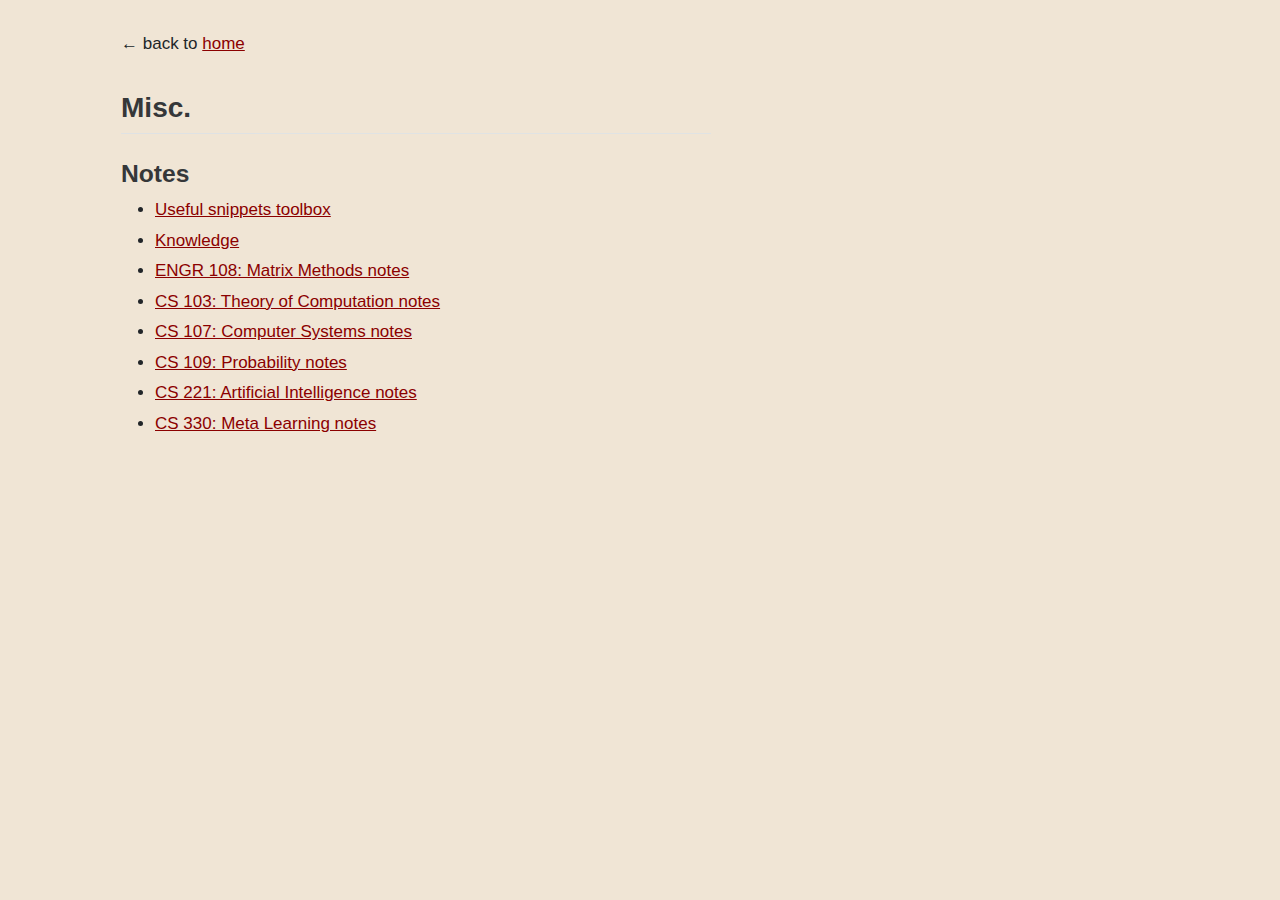
<file: docs/misc.html>
<!DOCTYPE html>
<html xmlns="http://www.w3.org/1999/xhtml" lang="en" xml:lang="en"><head>

<meta charset="utf-8">
<meta name="generator" content="quarto-1.3.450">

<meta name="viewport" content="width=device-width, initial-scale=1.0, user-scalable=yes">


<title>misc</title>
<style>
code{white-space: pre-wrap;}
span.smallcaps{font-variant: small-caps;}
div.columns{display: flex; gap: min(4vw, 1.5em);}
div.column{flex: auto; overflow-x: auto;}
div.hanging-indent{margin-left: 1.5em; text-indent: -1.5em;}
ul.task-list{list-style: none;}
ul.task-list li input[type="checkbox"] {
  width: 0.8em;
  margin: 0 0.8em 0.2em -1em; /* quarto-specific, see https://github.com/quarto-dev/quarto-cli/issues/4556 */ 
  vertical-align: middle;
}
</style>


<script src="site_libs/quarto-nav/quarto-nav.js"></script>
<script src="site_libs/clipboard/clipboard.min.js"></script>
<script src="site_libs/quarto-search/autocomplete.umd.js"></script>
<script src="site_libs/quarto-search/fuse.min.js"></script>
<script src="site_libs/quarto-search/quarto-search.js"></script>
<meta name="quarto:offset" content="./">
<script src="site_libs/quarto-html/quarto.js"></script>
<script src="site_libs/quarto-html/popper.min.js"></script>
<script src="site_libs/quarto-html/tippy.umd.min.js"></script>
<script src="site_libs/quarto-html/anchor.min.js"></script>
<link href="site_libs/quarto-html/tippy.css" rel="stylesheet">
<link href="site_libs/quarto-html/quarto-syntax-highlighting.css" rel="stylesheet" id="quarto-text-highlighting-styles">
<script src="site_libs/bootstrap/bootstrap.min.js"></script>
<link href="site_libs/bootstrap/bootstrap-icons.css" rel="stylesheet">
<link href="site_libs/bootstrap/bootstrap.min.css" rel="stylesheet" id="quarto-bootstrap" data-mode="light">
<script id="quarto-search-options" type="application/json">{
  "location": "sidebar",
  "copy-button": false,
  "collapse-after": 3,
  "panel-placement": "start",
  "type": "textbox",
  "limit": 20,
  "language": {
    "search-no-results-text": "No results",
    "search-matching-documents-text": "matching documents",
    "search-copy-link-title": "Copy link to search",
    "search-hide-matches-text": "Hide additional matches",
    "search-more-match-text": "more match in this document",
    "search-more-matches-text": "more matches in this document",
    "search-clear-button-title": "Clear",
    "search-detached-cancel-button-title": "Cancel",
    "search-submit-button-title": "Submit",
    "search-label": "Search"
  }
}</script>


<link rel="stylesheet" href="styles/page.css">
</head>

<body class="fullcontent">

<div id="quarto-search-results"></div>
<!-- content -->
<div id="quarto-content" class="quarto-container page-columns page-rows-contents page-layout-article">
<!-- sidebar -->
<!-- margin-sidebar -->
    
<!-- main -->
<main class="content" id="quarto-document-content">



<style>
  ul {
    /* list-style-type: none; */
    /* padding: 0; */
    /* padding-left: 1px; */
}

li {
    margin-bottom: 5px;
}
</style>
<p class="arrow-back-header">
← back to <a href="./index.html">home</a>
</p>
<section id="misc." class="level2">
<h2 class="anchored" data-anchor-id="misc.">Misc.</h2>
<section id="notes" class="level3">
<h3 class="anchored" data-anchor-id="notes">Notes</h3>
<ul>
<li><a href="https://rosikand.github.io/snippets/">Useful snippets toolbox</a></li>
<li><a href="https://rosikand.github.io/knowledge/">Knowledge</a></li>
<li><a href="https://rosikand.github.io/files/engr108-course-notes.pdf">ENGR 108: Matrix Methods notes</a></li>
<li><a href="https://rosikand.github.io/notes/courses/cs103/">CS 103: Theory of Computation notes</a></li>
<li><a href="https://rosikand.github.io/notes/courses/cs107/">CS 107: Computer Systems notes</a></li>
<li><a href="https://rosikand.github.io/knowledge/pages/cs109.html">CS 109: Probability notes</a></li>
<li><a href="https://rosikand.github.io/knowledge/pages/cs221.html">CS 221: Artificial Intelligence notes</a></li>
<li><a href="https://rosikand.github.io/knowledge/pages/cs330.html">CS 330: Meta Learning notes</a></li>
</ul>


</section>
</section>

</main> <!-- /main -->
<script id="quarto-html-after-body" type="application/javascript">
window.document.addEventListener("DOMContentLoaded", function (event) {
  const toggleBodyColorMode = (bsSheetEl) => {
    const mode = bsSheetEl.getAttribute("data-mode");
    const bodyEl = window.document.querySelector("body");
    if (mode === "dark") {
      bodyEl.classList.add("quarto-dark");
      bodyEl.classList.remove("quarto-light");
    } else {
      bodyEl.classList.add("quarto-light");
      bodyEl.classList.remove("quarto-dark");
    }
  }
  const toggleBodyColorPrimary = () => {
    const bsSheetEl = window.document.querySelector("link#quarto-bootstrap");
    if (bsSheetEl) {
      toggleBodyColorMode(bsSheetEl);
    }
  }
  toggleBodyColorPrimary();  
  const icon = "";
  const anchorJS = new window.AnchorJS();
  anchorJS.options = {
    placement: 'right',
    icon: icon
  };
  anchorJS.add('.anchored');
  const isCodeAnnotation = (el) => {
    for (const clz of el.classList) {
      if (clz.startsWith('code-annotation-')) {                     
        return true;
      }
    }
    return false;
  }
  const clipboard = new window.ClipboardJS('.code-copy-button', {
    text: function(trigger) {
      const codeEl = trigger.previousElementSibling.cloneNode(true);
      for (const childEl of codeEl.children) {
        if (isCodeAnnotation(childEl)) {
          childEl.remove();
        }
      }
      return codeEl.innerText;
    }
  });
  clipboard.on('success', function(e) {
    // button target
    const button = e.trigger;
    // don't keep focus
    button.blur();
    // flash "checked"
    button.classList.add('code-copy-button-checked');
    var currentTitle = button.getAttribute("title");
    button.setAttribute("title", "Copied!");
    let tooltip;
    if (window.bootstrap) {
      button.setAttribute("data-bs-toggle", "tooltip");
      button.setAttribute("data-bs-placement", "left");
      button.setAttribute("data-bs-title", "Copied!");
      tooltip = new bootstrap.Tooltip(button, 
        { trigger: "manual", 
          customClass: "code-copy-button-tooltip",
          offset: [0, -8]});
      tooltip.show();    
    }
    setTimeout(function() {
      if (tooltip) {
        tooltip.hide();
        button.removeAttribute("data-bs-title");
        button.removeAttribute("data-bs-toggle");
        button.removeAttribute("data-bs-placement");
      }
      button.setAttribute("title", currentTitle);
      button.classList.remove('code-copy-button-checked');
    }, 1000);
    // clear code selection
    e.clearSelection();
  });
  function tippyHover(el, contentFn) {
    const config = {
      allowHTML: true,
      content: contentFn,
      maxWidth: 500,
      delay: 100,
      arrow: false,
      appendTo: function(el) {
          return el.parentElement;
      },
      interactive: true,
      interactiveBorder: 10,
      theme: 'quarto',
      placement: 'bottom-start'
    };
    window.tippy(el, config); 
  }
  const noterefs = window.document.querySelectorAll('a[role="doc-noteref"]');
  for (var i=0; i<noterefs.length; i++) {
    const ref = noterefs[i];
    tippyHover(ref, function() {
      // use id or data attribute instead here
      let href = ref.getAttribute('data-footnote-href') || ref.getAttribute('href');
      try { href = new URL(href).hash; } catch {}
      const id = href.replace(/^#\/?/, "");
      const note = window.document.getElementById(id);
      return note.innerHTML;
    });
  }
      let selectedAnnoteEl;
      const selectorForAnnotation = ( cell, annotation) => {
        let cellAttr = 'data-code-cell="' + cell + '"';
        let lineAttr = 'data-code-annotation="' +  annotation + '"';
        const selector = 'span[' + cellAttr + '][' + lineAttr + ']';
        return selector;
      }
      const selectCodeLines = (annoteEl) => {
        const doc = window.document;
        const targetCell = annoteEl.getAttribute("data-target-cell");
        const targetAnnotation = annoteEl.getAttribute("data-target-annotation");
        const annoteSpan = window.document.querySelector(selectorForAnnotation(targetCell, targetAnnotation));
        const lines = annoteSpan.getAttribute("data-code-lines").split(",");
        const lineIds = lines.map((line) => {
          return targetCell + "-" + line;
        })
        let top = null;
        let height = null;
        let parent = null;
        if (lineIds.length > 0) {
            //compute the position of the single el (top and bottom and make a div)
            const el = window.document.getElementById(lineIds[0]);
            top = el.offsetTop;
            height = el.offsetHeight;
            parent = el.parentElement.parentElement;
          if (lineIds.length > 1) {
            const lastEl = window.document.getElementById(lineIds[lineIds.length - 1]);
            const bottom = lastEl.offsetTop + lastEl.offsetHeight;
            height = bottom - top;
          }
          if (top !== null && height !== null && parent !== null) {
            // cook up a div (if necessary) and position it 
            let div = window.document.getElementById("code-annotation-line-highlight");
            if (div === null) {
              div = window.document.createElement("div");
              div.setAttribute("id", "code-annotation-line-highlight");
              div.style.position = 'absolute';
              parent.appendChild(div);
            }
            div.style.top = top - 2 + "px";
            div.style.height = height + 4 + "px";
            let gutterDiv = window.document.getElementById("code-annotation-line-highlight-gutter");
            if (gutterDiv === null) {
              gutterDiv = window.document.createElement("div");
              gutterDiv.setAttribute("id", "code-annotation-line-highlight-gutter");
              gutterDiv.style.position = 'absolute';
              const codeCell = window.document.getElementById(targetCell);
              const gutter = codeCell.querySelector('.code-annotation-gutter');
              gutter.appendChild(gutterDiv);
            }
            gutterDiv.style.top = top - 2 + "px";
            gutterDiv.style.height = height + 4 + "px";
          }
          selectedAnnoteEl = annoteEl;
        }
      };
      const unselectCodeLines = () => {
        const elementsIds = ["code-annotation-line-highlight", "code-annotation-line-highlight-gutter"];
        elementsIds.forEach((elId) => {
          const div = window.document.getElementById(elId);
          if (div) {
            div.remove();
          }
        });
        selectedAnnoteEl = undefined;
      };
      // Attach click handler to the DT
      const annoteDls = window.document.querySelectorAll('dt[data-target-cell]');
      for (const annoteDlNode of annoteDls) {
        annoteDlNode.addEventListener('click', (event) => {
          const clickedEl = event.target;
          if (clickedEl !== selectedAnnoteEl) {
            unselectCodeLines();
            const activeEl = window.document.querySelector('dt[data-target-cell].code-annotation-active');
            if (activeEl) {
              activeEl.classList.remove('code-annotation-active');
            }
            selectCodeLines(clickedEl);
            clickedEl.classList.add('code-annotation-active');
          } else {
            // Unselect the line
            unselectCodeLines();
            clickedEl.classList.remove('code-annotation-active');
          }
        });
      }
  const findCites = (el) => {
    const parentEl = el.parentElement;
    if (parentEl) {
      const cites = parentEl.dataset.cites;
      if (cites) {
        return {
          el,
          cites: cites.split(' ')
        };
      } else {
        return findCites(el.parentElement)
      }
    } else {
      return undefined;
    }
  };
  var bibliorefs = window.document.querySelectorAll('a[role="doc-biblioref"]');
  for (var i=0; i<bibliorefs.length; i++) {
    const ref = bibliorefs[i];
    const citeInfo = findCites(ref);
    if (citeInfo) {
      tippyHover(citeInfo.el, function() {
        var popup = window.document.createElement('div');
        citeInfo.cites.forEach(function(cite) {
          var citeDiv = window.document.createElement('div');
          citeDiv.classList.add('hanging-indent');
          citeDiv.classList.add('csl-entry');
          var biblioDiv = window.document.getElementById('ref-' + cite);
          if (biblioDiv) {
            citeDiv.innerHTML = biblioDiv.innerHTML;
          }
          popup.appendChild(citeDiv);
        });
        return popup.innerHTML;
      });
    }
  }
});
</script>
</div> <!-- /content -->



</body></html>
</file>
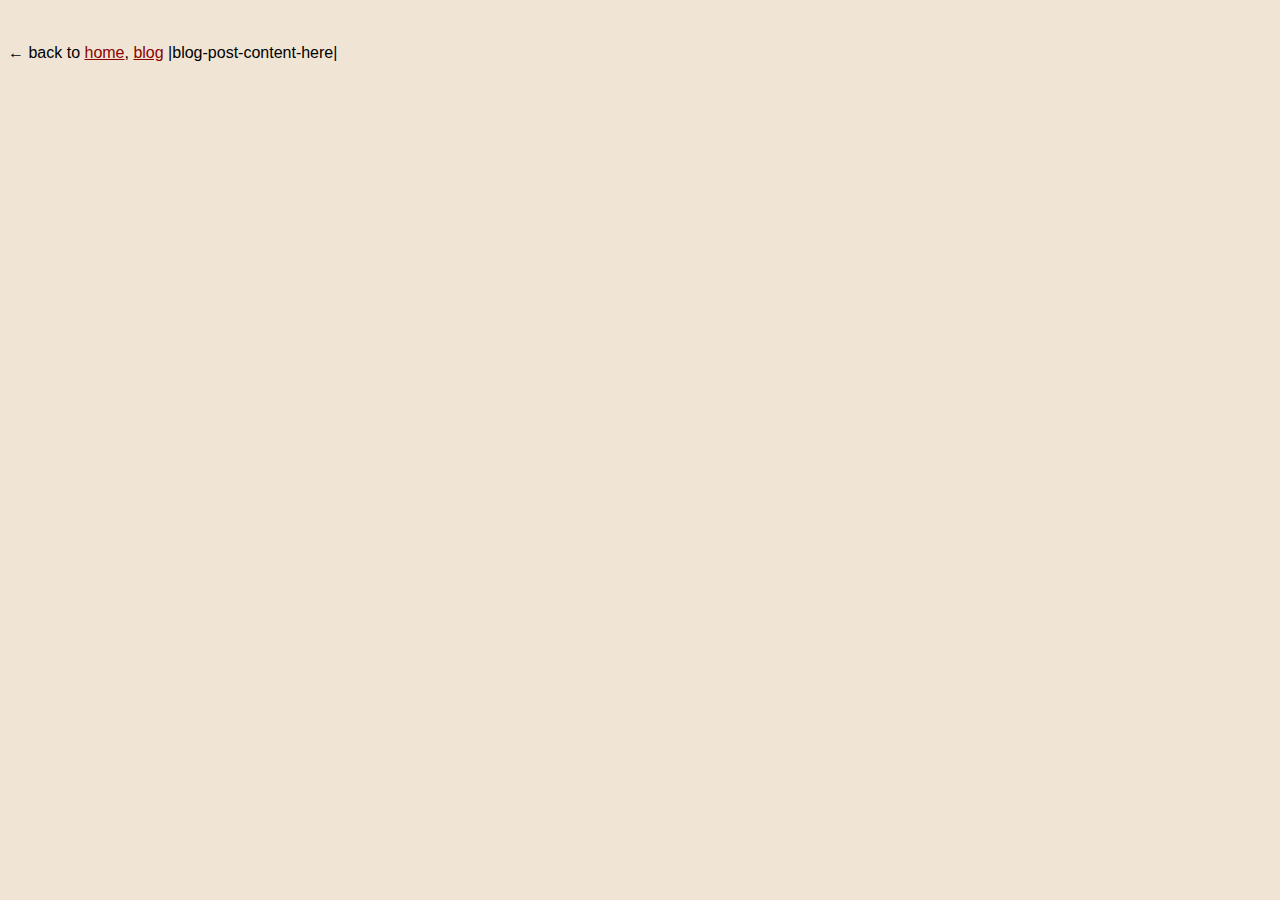
<file: templates/post.html>
<!doctype html>
<html>
    <head>
        <title>Rohan Sikand</title>

        <meta charset="UTF-8" />
        <meta name="description" content="Rohan Sikand's website" />
        <meta name="author" content="Rohan Sikand" />
        <meta name="viewport" content="width=device-width, initial-scale=1" />

        <link rel="stylesheet" href="../styles/post.css" />
    </head>

    <body>
        <div id="holder">
            <div id="left"></div>
            <div id="middle">
                <br>
                <br>
                &larr; back to <a href="../index.html">home</a>, <a href="../blog.html">blog</a>
                |blog-post-content-here|
            </div>
            <div id="right">
        </div>
    </body>
</html>
</file>
<file: styles/index.css>
body {
    font-family: "Century Gothic", CenturyGothic, Geneva, AppleGothic,
        sans-serif;
    font-size: 1em;
    /* background-color: #e4e5e4; */
}

h1 {
    font-size: 2em;
}

#holder {
    margin-top: 25px;
    margin-bottom: 25px;
    display: flex;
}

#left {
    flex-grow: 100;
    min-width: 9em;
    max-width: 9em;
    padding-bottom: 10px;
}

@media screen and (max-width: 768px) {
    #left {
        flex-grow: 100;
        min-width: 1em;
        max-width: 4em;
        padding-bottom: 10px;
    }
}

#middle {
    max-width: 31em;
}

#right {
    min-width: 1em;
    margin-left: 10px;
    flex-grow: 100;
}

a {
    color: #660000;
}

a:hover {
    color: #400000;
}

.profile-image {
    border-radius: 50px; /* This creates rounded corners */
    width: 25%; /* This makes the image smaller, adjust the percentage as needed */
    height: auto; /* This maintains the aspect ratio */
}

.banner-image {
    border-radius: 5px; /* This creates rounded corners */
    width: 90%; /* This makes the image smaller, adjust the percentage as needed */
    height: auto; /* This maintains the aspect ratio */
}

.low-opacity-hr {
    border: none;
    height: 1px;
    background-color: rgba(0, 0, 0, 0.3); /* Black color with 10% opacity */
}
ul {
    /* list-style-type: none; */
}
li {
    margin-bottom: 10px;
}

.profile-container {
    display: flex;
    align-items: flex-start;
    max-width: 600px;
}
.profile-image {
    width: 150px;
    height: 150px;
    border-radius: 50%;
    object-fit: cover;
    margin-right: 20px;
}
.profile-info {
    flex-grow: 1;
}
.profile-links {
    margin-bottom: 10px;
}
.profile-links a {
    color: #8b0000;
    text-decoration: none;
    margin-right: 10px;
}
.profile-links a:hover {
    text-decoration: underline;
}
.email {
    margin-bottom: 10px;
}
.education {
    color: #8b0000;
    text-decoration: underline;
}
</file>
<file: docs/site_libs/quarto-html/tippy.css>
.tippy-box[data-animation=fade][data-state=hidden]{opacity:0}[data-tippy-root]{max-width:calc(100vw - 10px)}.tippy-box{position:relative;background-color:#333;color:#fff;border-radius:4px;font-size:14px;line-height:1.4;white-space:normal;outline:0;transition-property:transform,visibility,opacity}.tippy-box[data-placement^=top]>.tippy-arrow{bottom:0}.tippy-box[data-placement^=top]>.tippy-arrow:before{bottom:-7px;left:0;border-width:8px 8px 0;border-top-color:initial;transform-origin:center top}.tippy-box[data-placement^=bottom]>.tippy-arrow{top:0}.tippy-box[data-placement^=bottom]>.tippy-arrow:before{top:-7px;left:0;border-width:0 8px 8px;border-bottom-color:initial;transform-origin:center bottom}.tippy-box[data-placement^=left]>.tippy-arrow{right:0}.tippy-box[data-placement^=left]>.tippy-arrow:before{border-width:8px 0 8px 8px;border-left-color:initial;right:-7px;transform-origin:center left}.tippy-box[data-placement^=right]>.tippy-arrow{left:0}.tippy-box[data-placement^=right]>.tippy-arrow:before{left:-7px;border-width:8px 8px 8px 0;border-right-color:initial;transform-origin:center right}.tippy-box[data-inertia][data-state=visible]{transition-timing-function:cubic-bezier(.54,1.5,.38,1.11)}.tippy-arrow{width:16px;height:16px;color:#333}.tippy-arrow:before{content:"";position:absolute;border-color:transparent;border-style:solid}.tippy-content{position:relative;padding:5px 9px;z-index:1}
</file>
<file: docs/site_libs/quarto-html/quarto-syntax-highlighting.css>
/* quarto syntax highlight colors */
:root {
  --quarto-hl-ot-color: #003B4F;
  --quarto-hl-at-color: #657422;
  --quarto-hl-ss-color: #20794D;
  --quarto-hl-an-color: #5E5E5E;
  --quarto-hl-fu-color: #4758AB;
  --quarto-hl-st-color: #20794D;
  --quarto-hl-cf-color: #003B4F;
  --quarto-hl-op-color: #5E5E5E;
  --quarto-hl-er-color: #AD0000;
  --quarto-hl-bn-color: #AD0000;
  --quarto-hl-al-color: #AD0000;
  --quarto-hl-va-color: #111111;
  --quarto-hl-bu-color: inherit;
  --quarto-hl-ex-color: inherit;
  --quarto-hl-pp-color: #AD0000;
  --quarto-hl-in-color: #5E5E5E;
  --quarto-hl-vs-color: #20794D;
  --quarto-hl-wa-color: #5E5E5E;
  --quarto-hl-do-color: #5E5E5E;
  --quarto-hl-im-color: #00769E;
  --quarto-hl-ch-color: #20794D;
  --quarto-hl-dt-color: #AD0000;
  --quarto-hl-fl-color: #AD0000;
  --quarto-hl-co-color: #5E5E5E;
  --quarto-hl-cv-color: #5E5E5E;
  --quarto-hl-cn-color: #8f5902;
  --quarto-hl-sc-color: #5E5E5E;
  --quarto-hl-dv-color: #AD0000;
  --quarto-hl-kw-color: #003B4F;
}

/* other quarto variables */
:root {
  --quarto-font-monospace: SFMono-Regular, Menlo, Monaco, Consolas, "Liberation Mono", "Courier New", monospace;
}

pre > code.sourceCode > span {
  color: #003B4F;
}

code span {
  color: #003B4F;
}

code.sourceCode > span {
  color: #003B4F;
}

div.sourceCode,
div.sourceCode pre.sourceCode {
  color: #003B4F;
}

code span.ot {
  color: #003B4F;
  font-style: inherit;
}

code span.at {
  color: #657422;
  font-style: inherit;
}

code span.ss {
  color: #20794D;
  font-style: inherit;
}

code span.an {
  color: #5E5E5E;
  font-style: inherit;
}

code span.fu {
  color: #4758AB;
  font-style: inherit;
}

code span.st {
  color: #20794D;
  font-style: inherit;
}

code span.cf {
  color: #003B4F;
  font-style: inherit;
}

code span.op {
  color: #5E5E5E;
  font-style: inherit;
}

code span.er {
  color: #AD0000;
  font-style: inherit;
}

code span.bn {
  color: #AD0000;
  font-style: inherit;
}

code span.al {
  color: #AD0000;
  font-style: inherit;
}

code span.va {
  color: #111111;
  font-style: inherit;
}

code span.bu {
  font-style: inherit;
}

code span.ex {
  font-style: inherit;
}

code span.pp {
  color: #AD0000;
  font-style: inherit;
}

code span.in {
  color: #5E5E5E;
  font-style: inherit;
}

code span.vs {
  color: #20794D;
  font-style: inherit;
}

code span.wa {
  color: #5E5E5E;
  font-style: italic;
}

code span.do {
  color: #5E5E5E;
  font-style: italic;
}

code span.im {
  color: #00769E;
  font-style: inherit;
}

code span.ch {
  color: #20794D;
  font-style: inherit;
}

code span.dt {
  color: #AD0000;
  font-style: inherit;
}

code span.fl {
  color: #AD0000;
  font-style: inherit;
}

code span.co {
  color: #5E5E5E;
  font-style: inherit;
}

code span.cv {
  color: #5E5E5E;
  font-style: italic;
}

code span.cn {
  color: #8f5902;
  font-style: inherit;
}

code span.sc {
  color: #5E5E5E;
  font-style: inherit;
}

code span.dv {
  color: #AD0000;
  font-style: inherit;
}

code span.kw {
  color: #003B4F;
  font-style: inherit;
}

.prevent-inlining {
  content: "</";
}

/*# sourceMappingURL=debc5d5d77c3f9108843748ff7464032.css.map */
</file>
<file: docs/styles/home.css>
body {
    /* background-color: #f4f5ef; */
    /* background-color: #ffffff; */
    background-color: #f0e5d5;
    font-family: "Century Gothic", CenturyGothic, Geneva, AppleGothic, sans-serif;
    width: 65%;
    /* max-width: 1200px; */
    margin: 10 auto;
}

/* media query for tablets and smaller screens */
@media screen and (max-width: 1024px) {
    body {
        width: 100%;
        margin: 1px 0 1px 2px;
        padding: 1px;
    }
}

a {
  color: #8b0000;
}

about-content {
    text-indent: 45em;
}

.text-content:a {
    color: #b6ee55;
}

/* .social-icons { 
    display: flex;
    flex-direction: row;
    justify-content: flex-start;
    align-items: center;
    flex-wrap: nowrap;
} */

.fa {
    padding: 5px;
    font-size: 17px;
    width: 27px;
    text-align: center;
    text-decoration: none;
    margin: 5px 5px;
    border-radius: 40%;
}

.fa:hover {
    opacity: 0.7;
}

.fa-facebook {
    background: #3B5998;
    color: white;
}

.fa-twitter {
    background: #55ACEE;
    color: white;
}

.fa-linkedin {
    background: #007bb5;
    color: white;
}

.fa-github {
    background: #000000;
    color: white;
}

.fa-envelope-square {
    background: #d3d3d3;
    color: black;
}

.fa-rss {
    background: #ff6600;
    color: white;
}

.fa-google {
    background: #4285F4;
    color: white;
}

.fa-google-scholar {
    background: #4285F4;
    color: white;
}



/* 
.profile-image {
    width: 100px;
    height: 100px;
    border-radius: 10%;
    border: 1.5px solid #000;
} */


.profile-image {
    width: 150px;
    height: 150px;
    border-radius: 50%;
    object-fit: cover;
    margin-right: 20px;
}


a.no-decoration {
    text-decoration: none; /* Removes underline */
    color: inherit;        /* Makes color same as surrounding text */
}

.arrow-back-header {
    font-family: "Century Gothic", CenturyGothic, Geneva, AppleGothic, sans-serif;
}
</file>
<file: styles/blog.css>
@import url("./home.css");


/* body {
    background-color: #f0e5d5;
} */


.home-page-nav-link {
    color: rgb(0, 0, 0);
}



.date {
    color: #666;
    font-size: 14px;
    margin: 0;
}

ul {
    list-style-type: none;
    padding: 0;
}

li {
    margin-bottom: 20px;
}
</file>
<file: styles/page.css>
@import url("./home.css");



.home-page-nav-link {
    color: rgb(0, 0, 0);
}

.date {
    color: #666;
    font-size: 14px;
    margin: 0;
}


.course-design-image {
    width: 75%;
    height: auto;
}
</file>
<file: styles/golf.css>
@import url("./index.css");

.course-design-image {
    width: 75%;
    height: auto;
}
</file>
<file: styles/post.css>
@import url("./home.css");

/* body {
    font-family: "Century Gothic", CenturyGothic, Geneva, AppleGothic, sans-serif;
} */

.home-page-nav-link {
    color: rgb(0, 0, 0);
}

.arrow-back-header {
    font-family: "Century Gothic", CenturyGothic, Geneva, AppleGothic,
        sans-serif;
}

.date {
    color: #666;
    font-size: 14px;
    margin: 0;
}

ul {
    list-style-type: none;
    padding: 0;
}

li {
    margin-bottom: 20px;
}

.post-image {
    width: 50%;
    height: auto;
    border-radius: 3.5%;
    border: 2px solid black;
    /* object-fit: cover; */
}
</file>
<file: docs/styles/blog.css>
@import url("./home.css");


.home-page-nav-link {
    color: rgb(0, 0, 0);
}



.date {
    color: #666;
    font-size: 14px;
    margin: 0;
}

ul {
    list-style-type: none;
    padding: 0;
}

li {
    margin-bottom: 20px;
}
</file>
<file: docs/styles/portfolio.css>
@import url("./home.css");



.home-page-nav-link {
    color: rgb(0, 0, 0);
}

ul {
    list-style-type: none;
    padding: 0;
}

li {
    margin-bottom: 20px;
}

.date {
    color: #666;
    font-size: 14px;
    margin: 0;
}
</file>
<file: docs/styles/page.css>
@import url("./home.css");



.home-page-nav-link {
    color: rgb(0, 0, 0);
}

.date {
    color: #666;
    font-size: 14px;
    margin: 0;
}


.course-design-image {
    width: 75%;
    height: auto;
}
</file>
